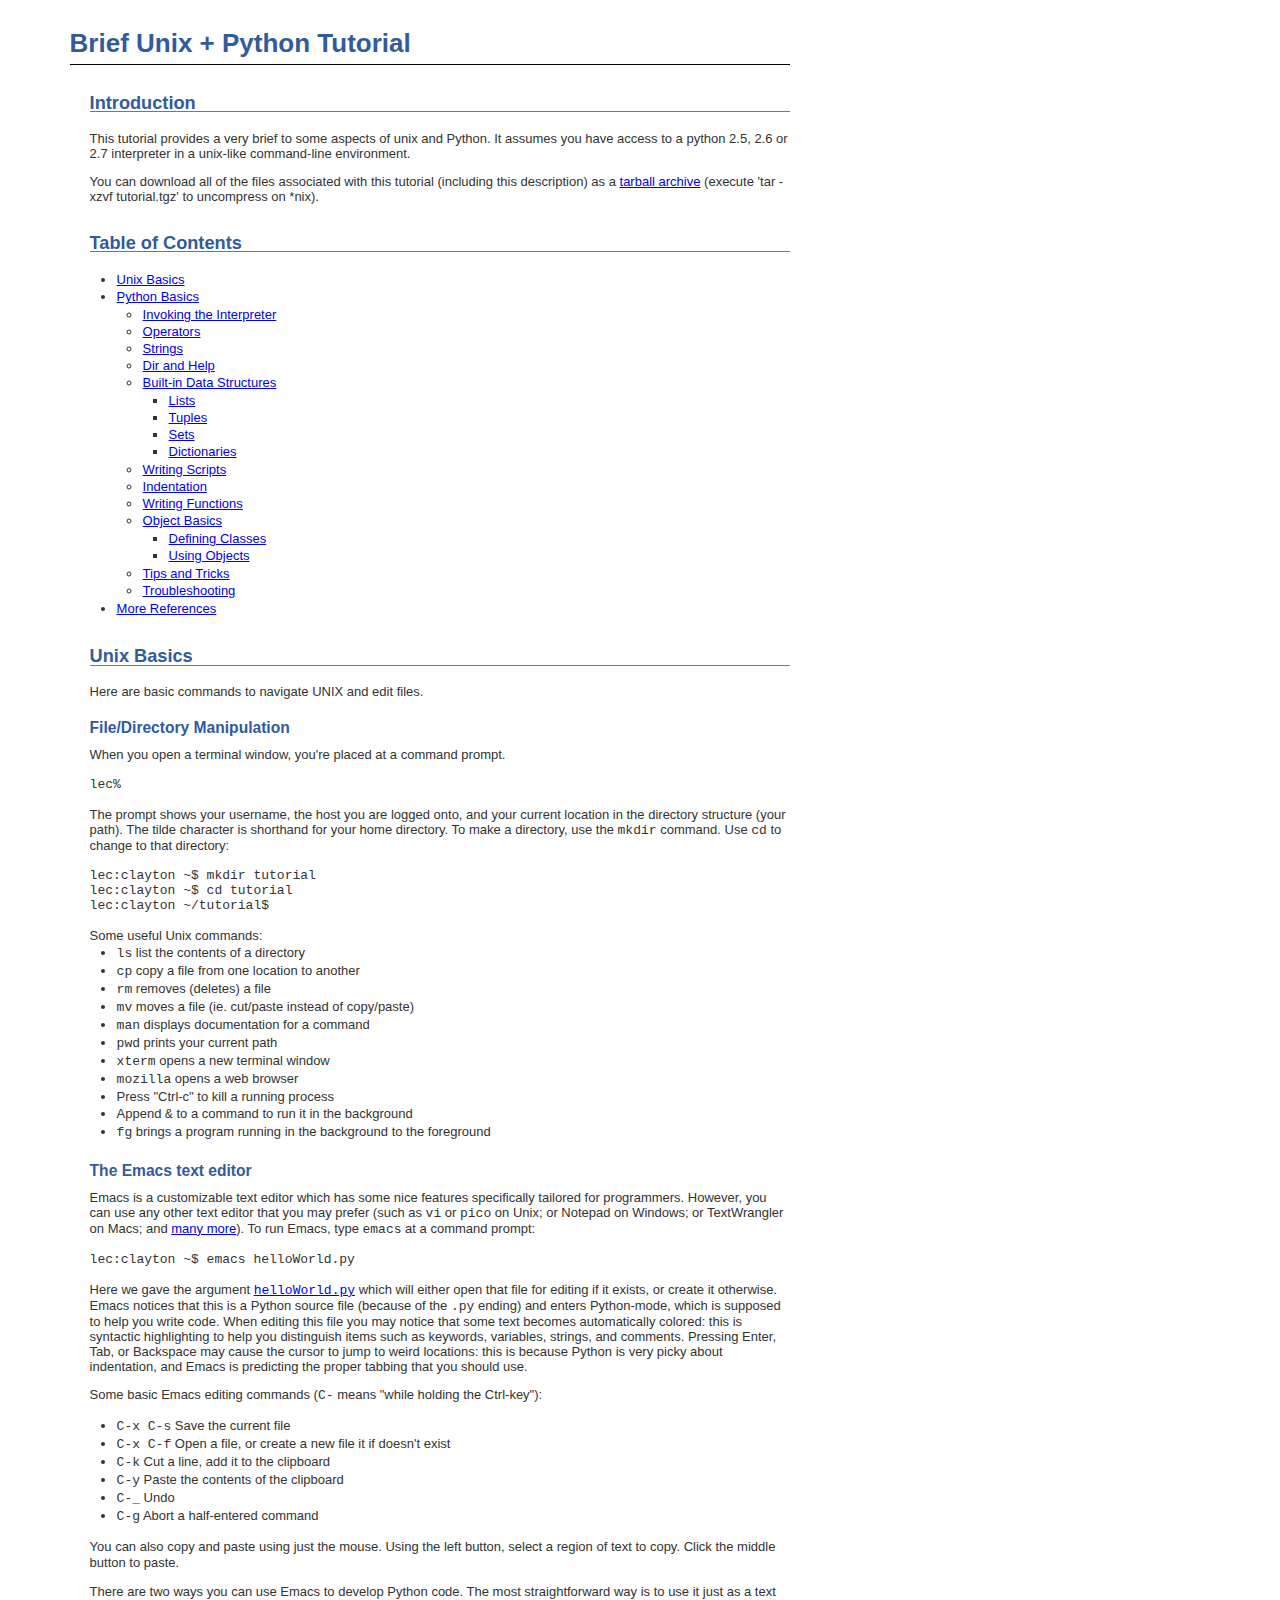
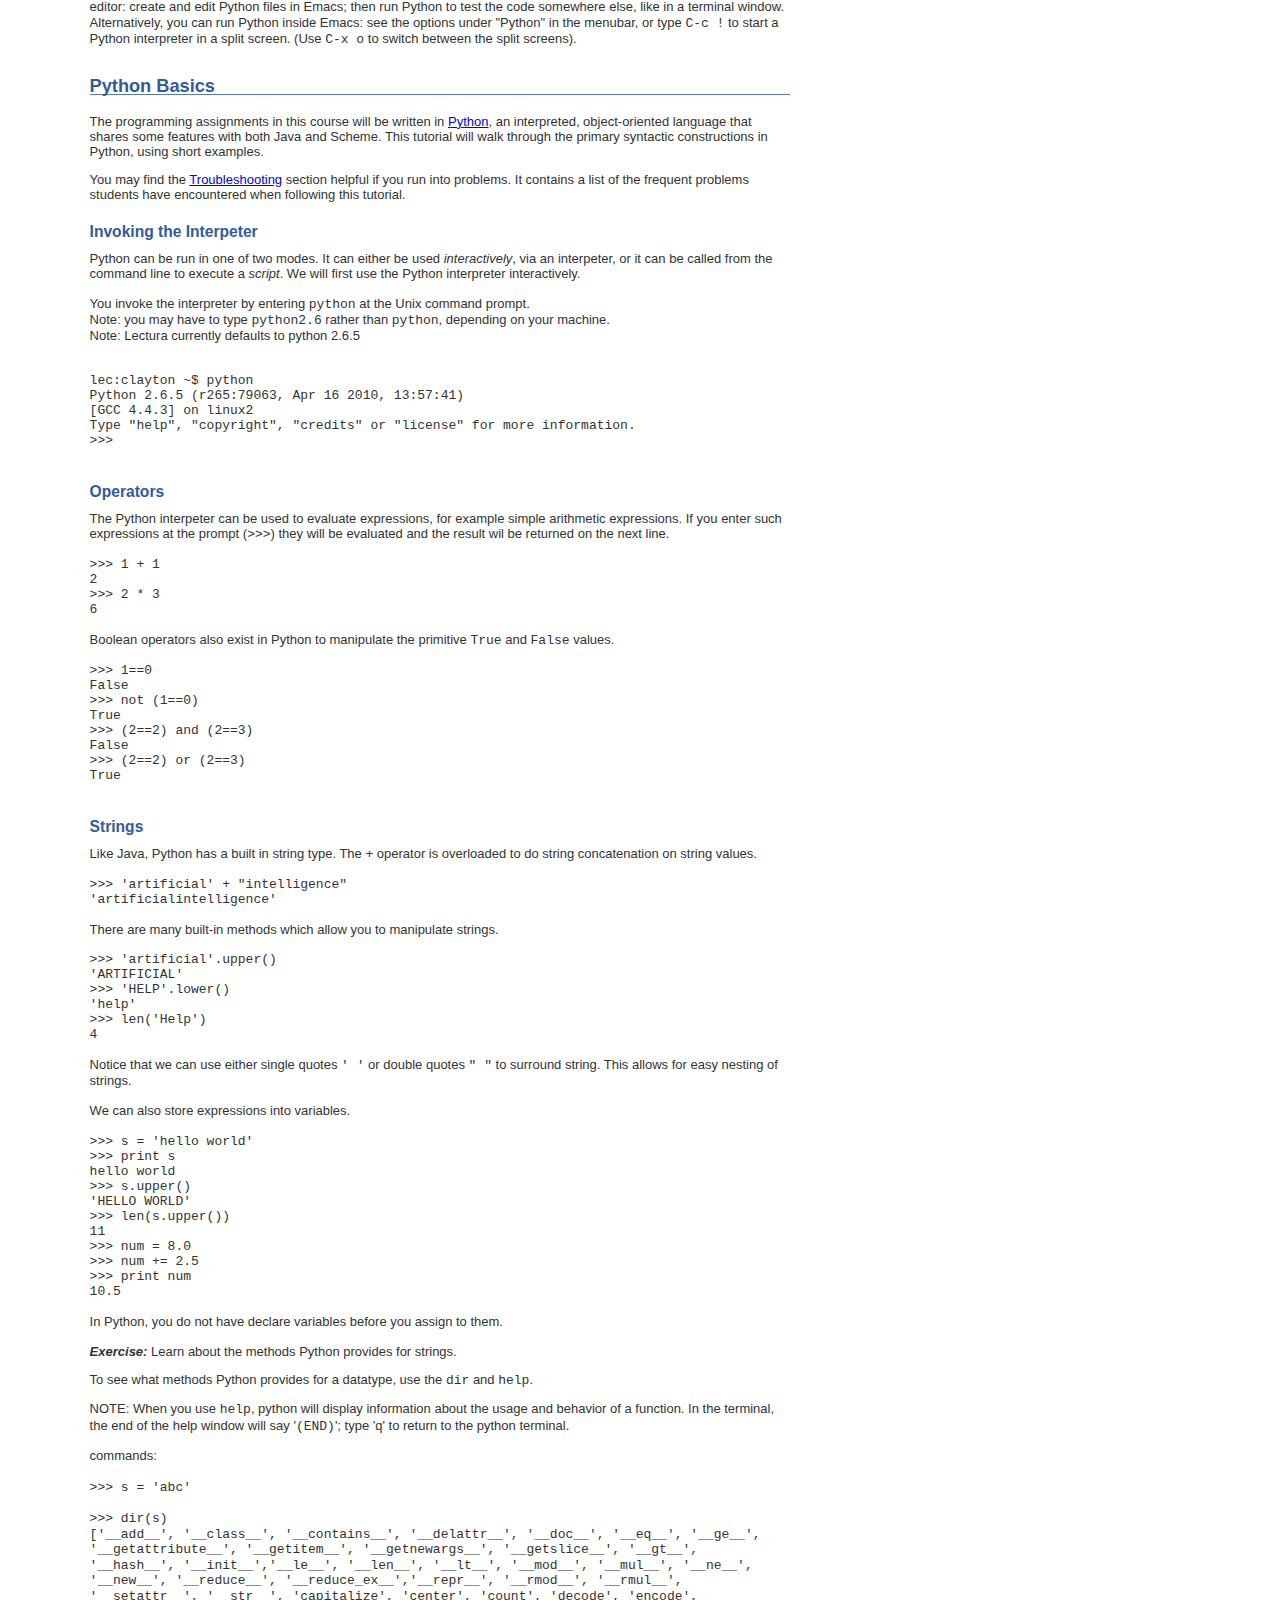
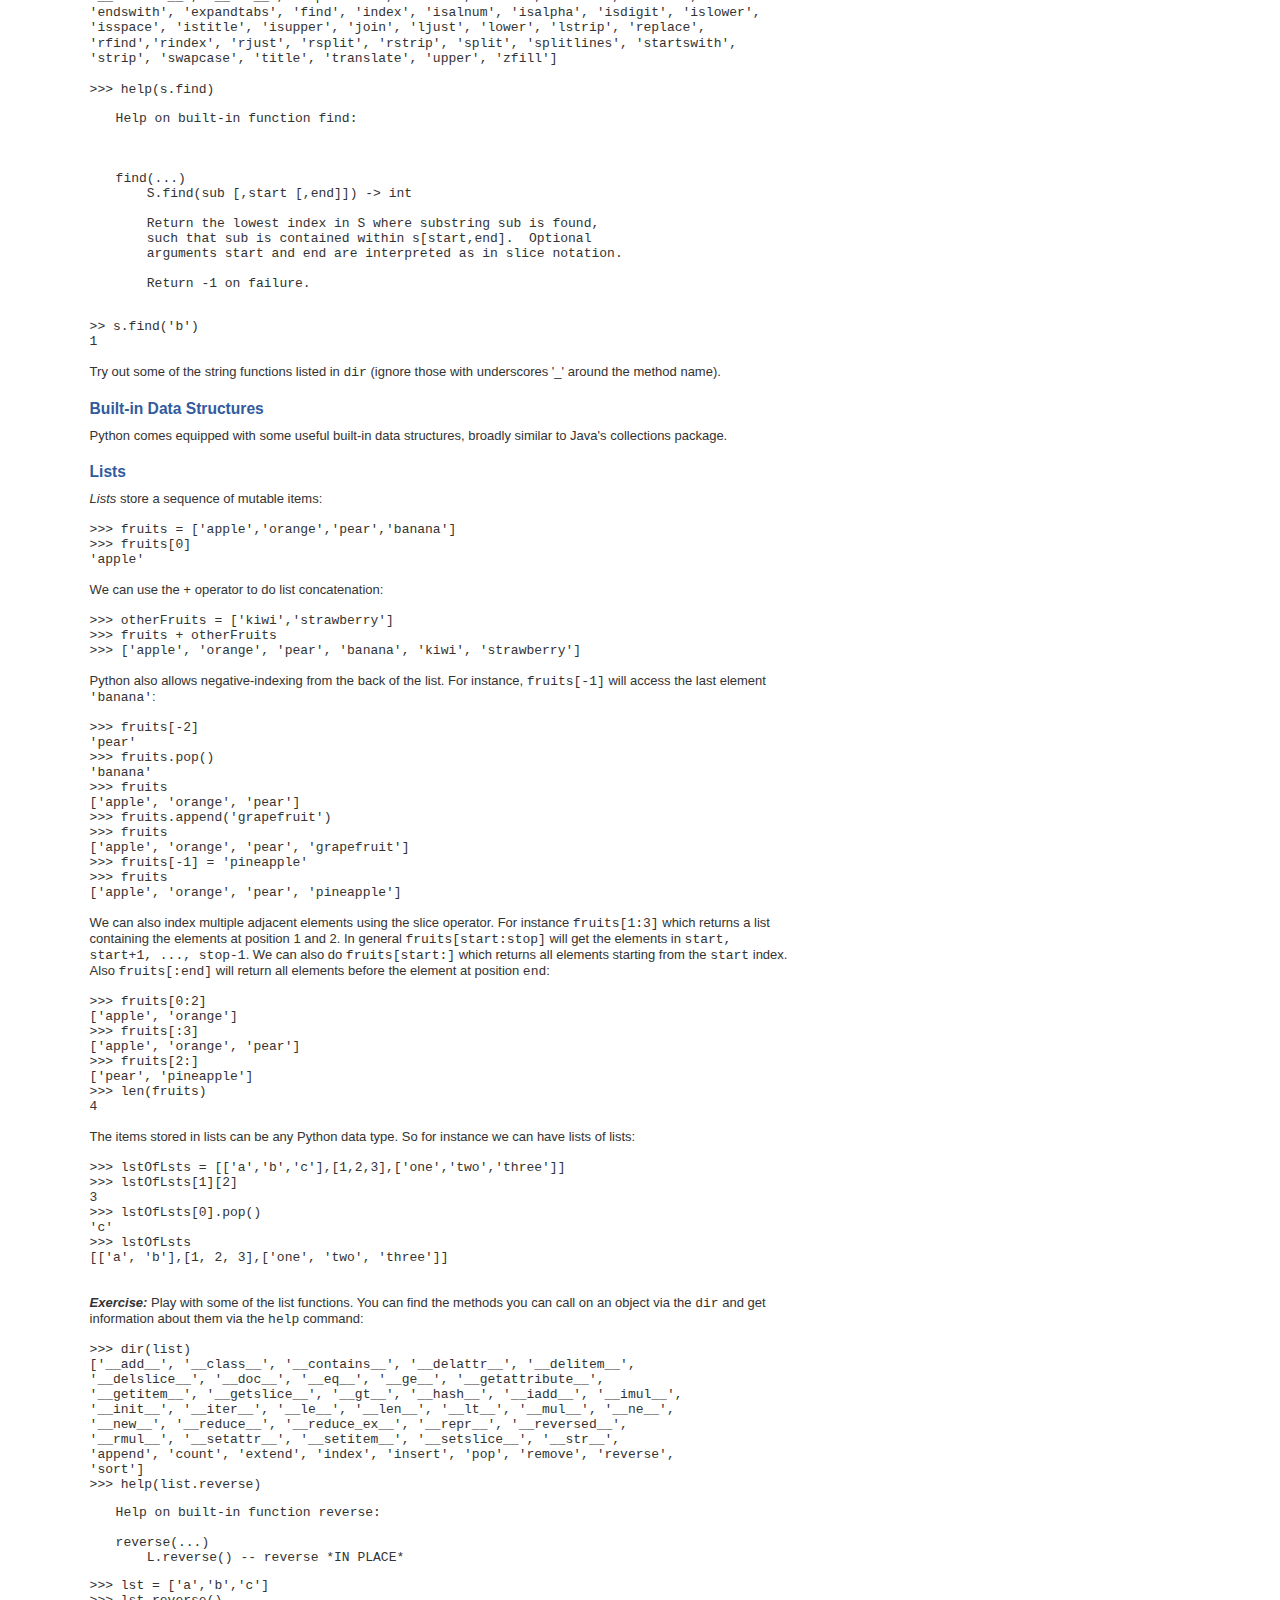
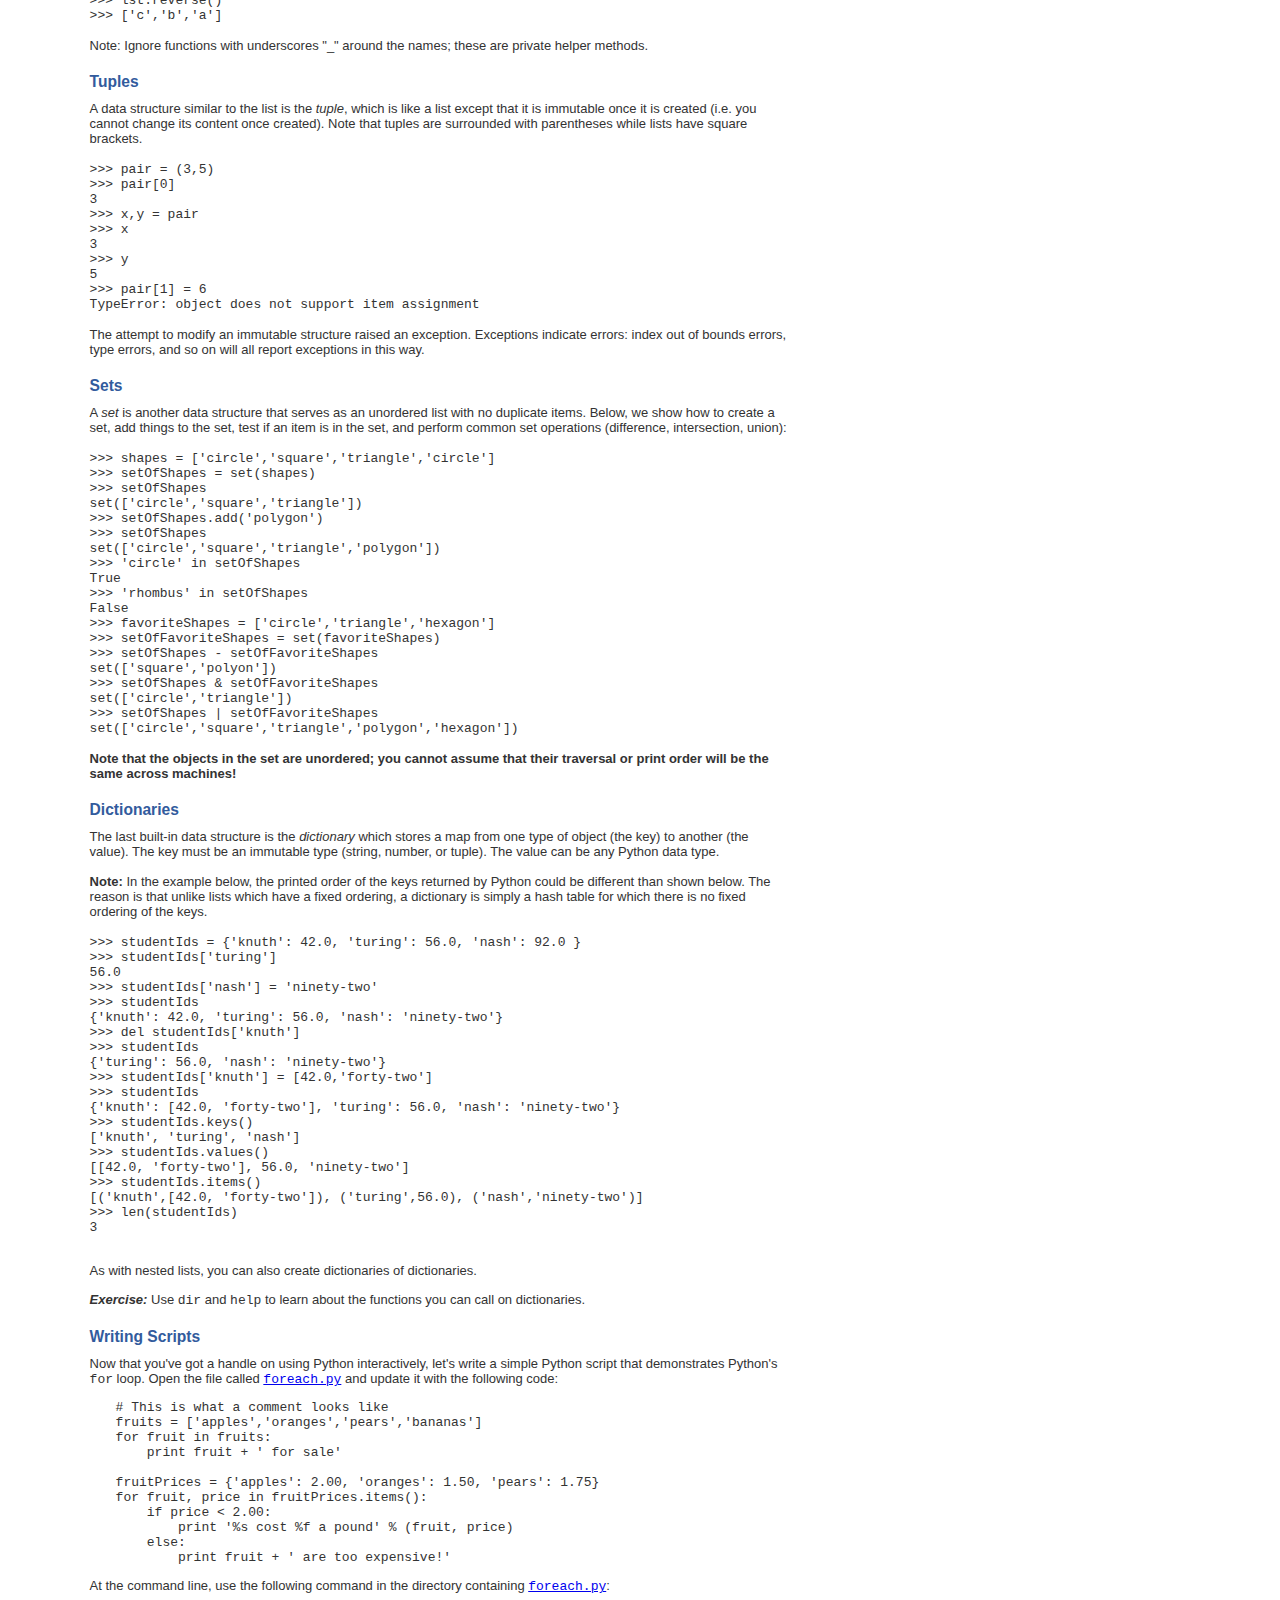
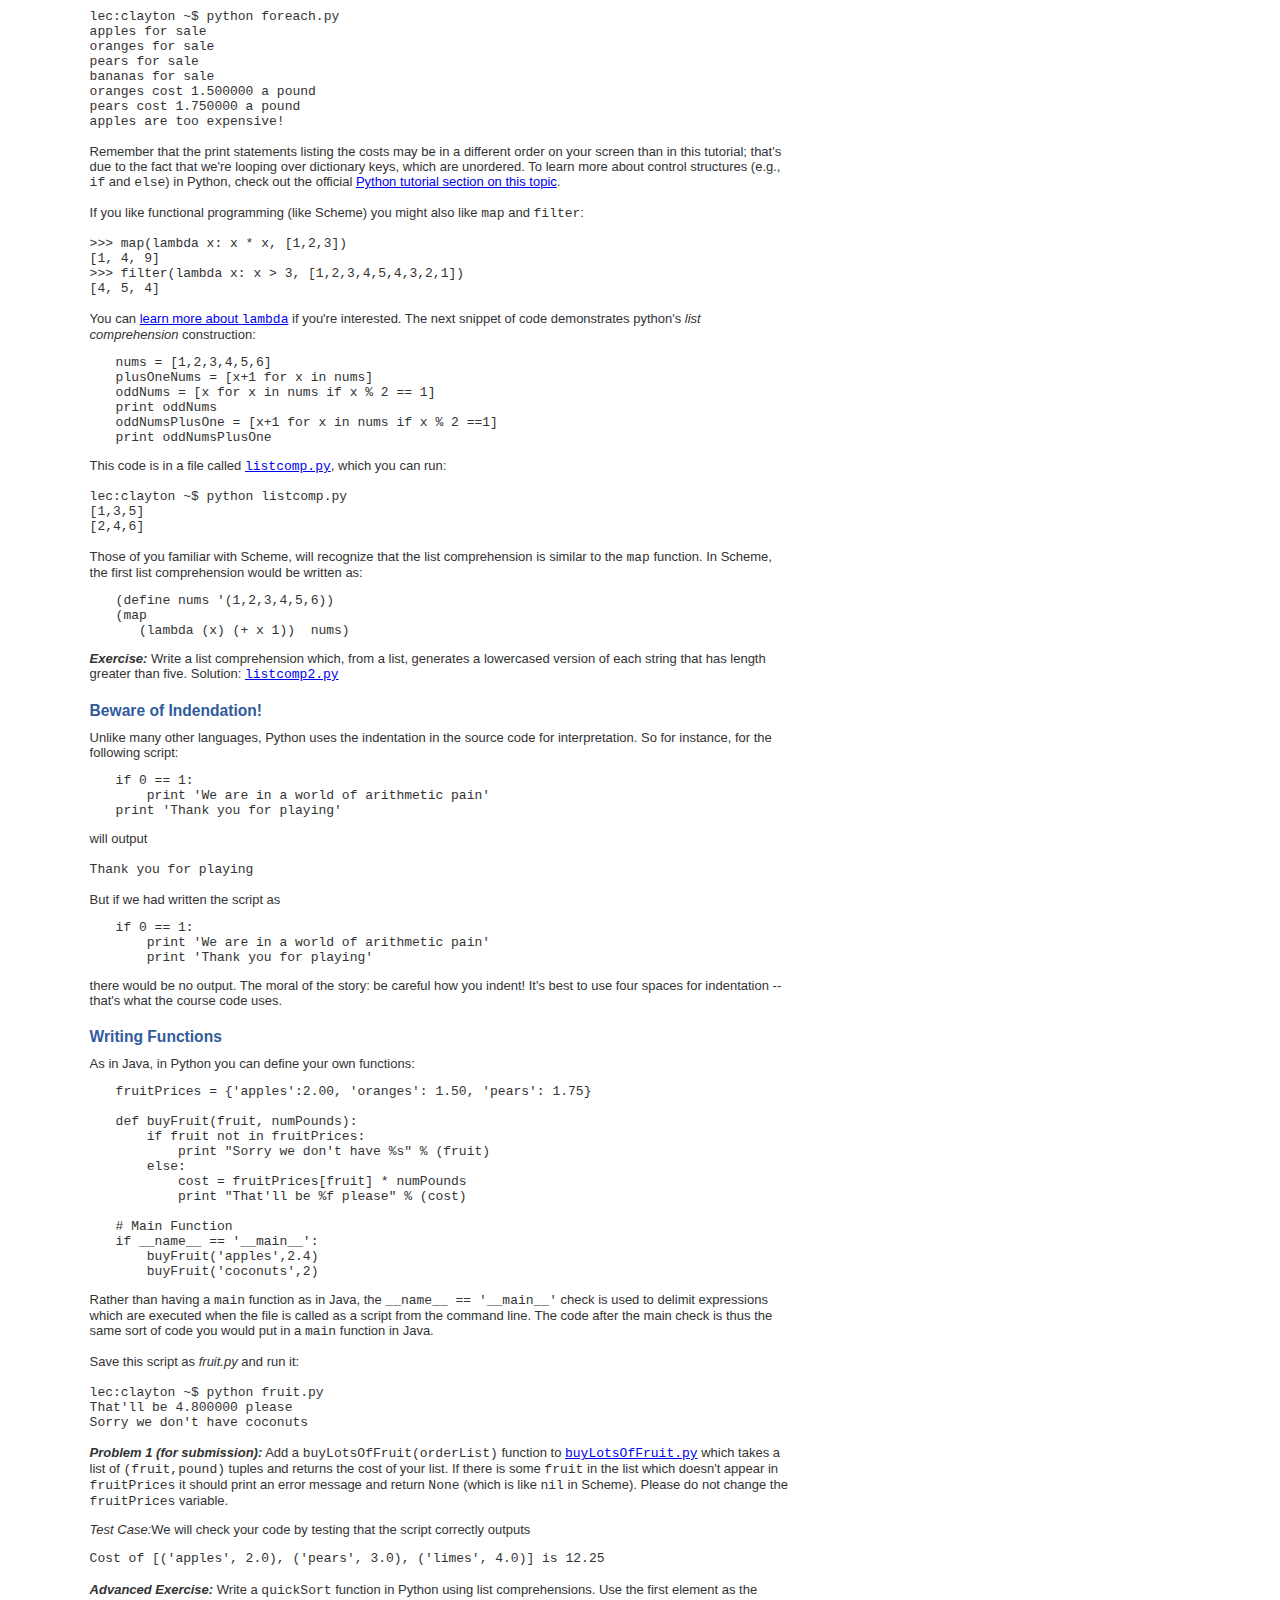
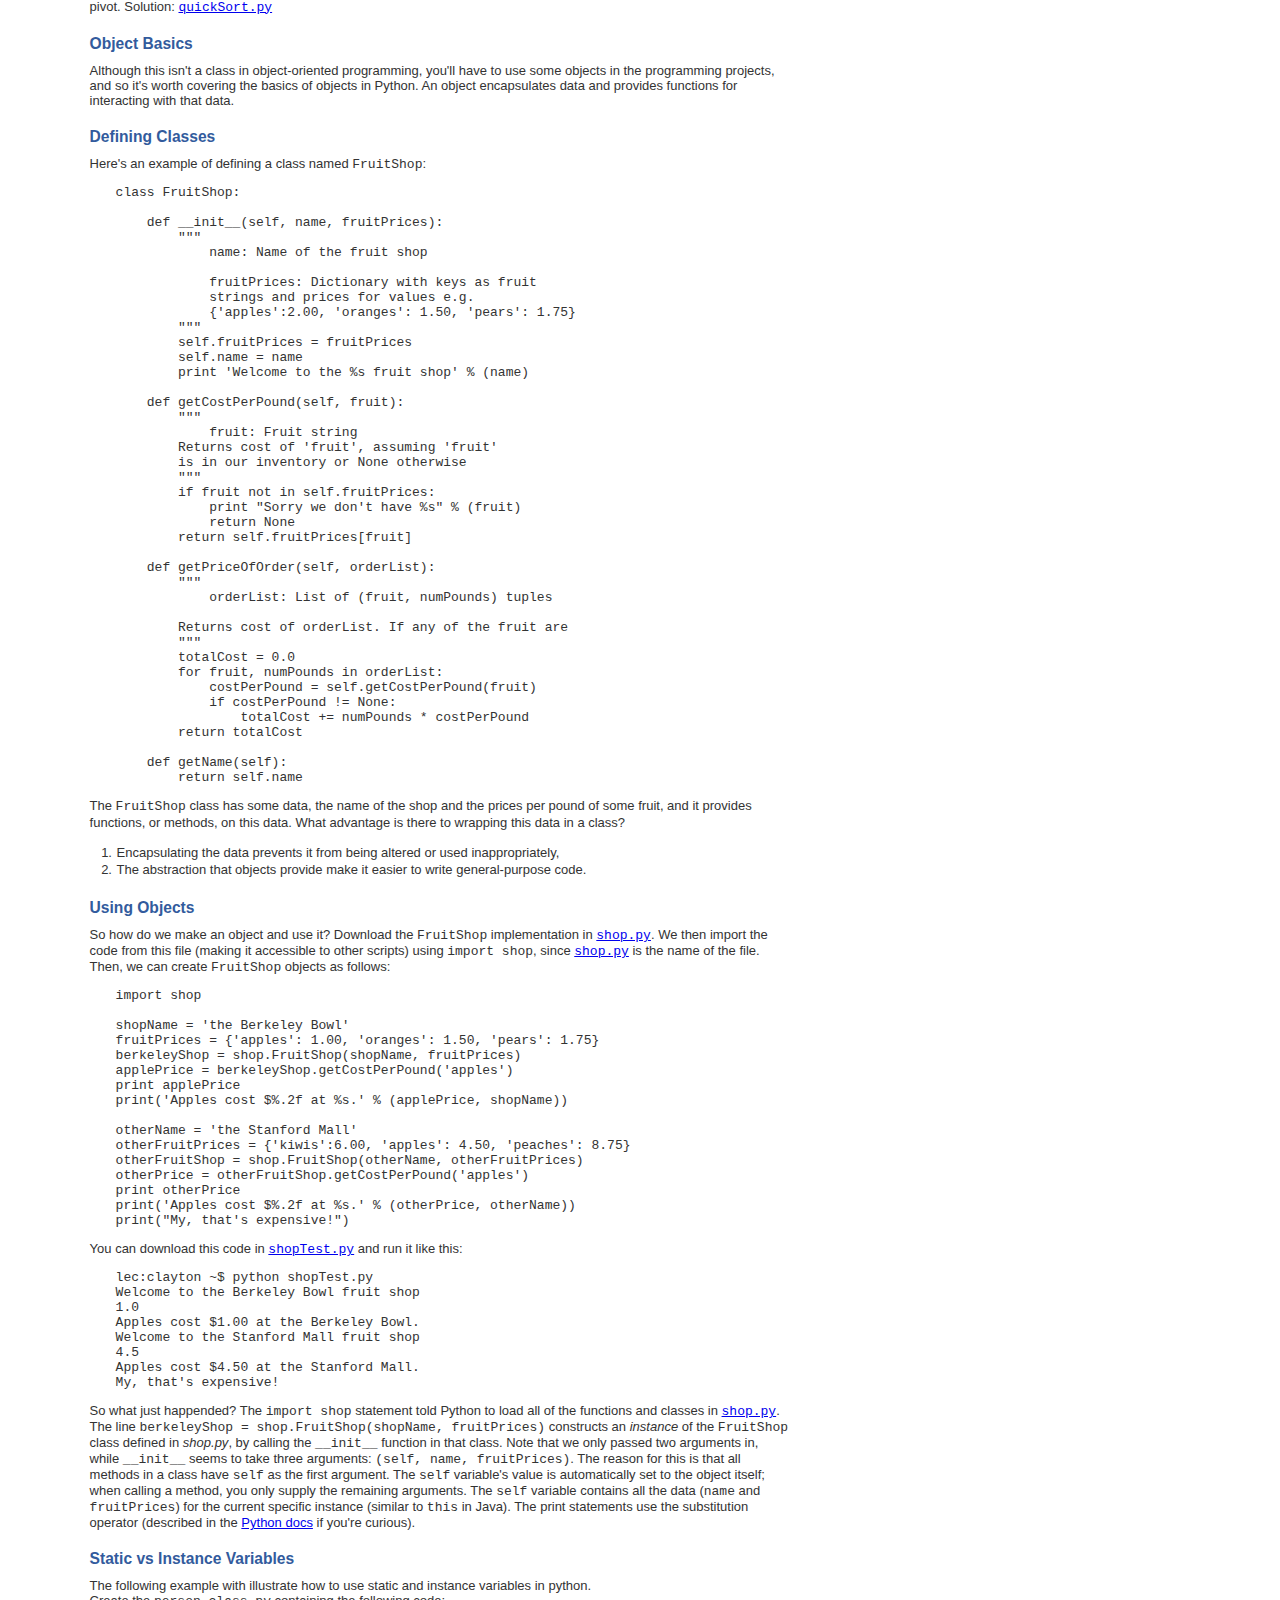
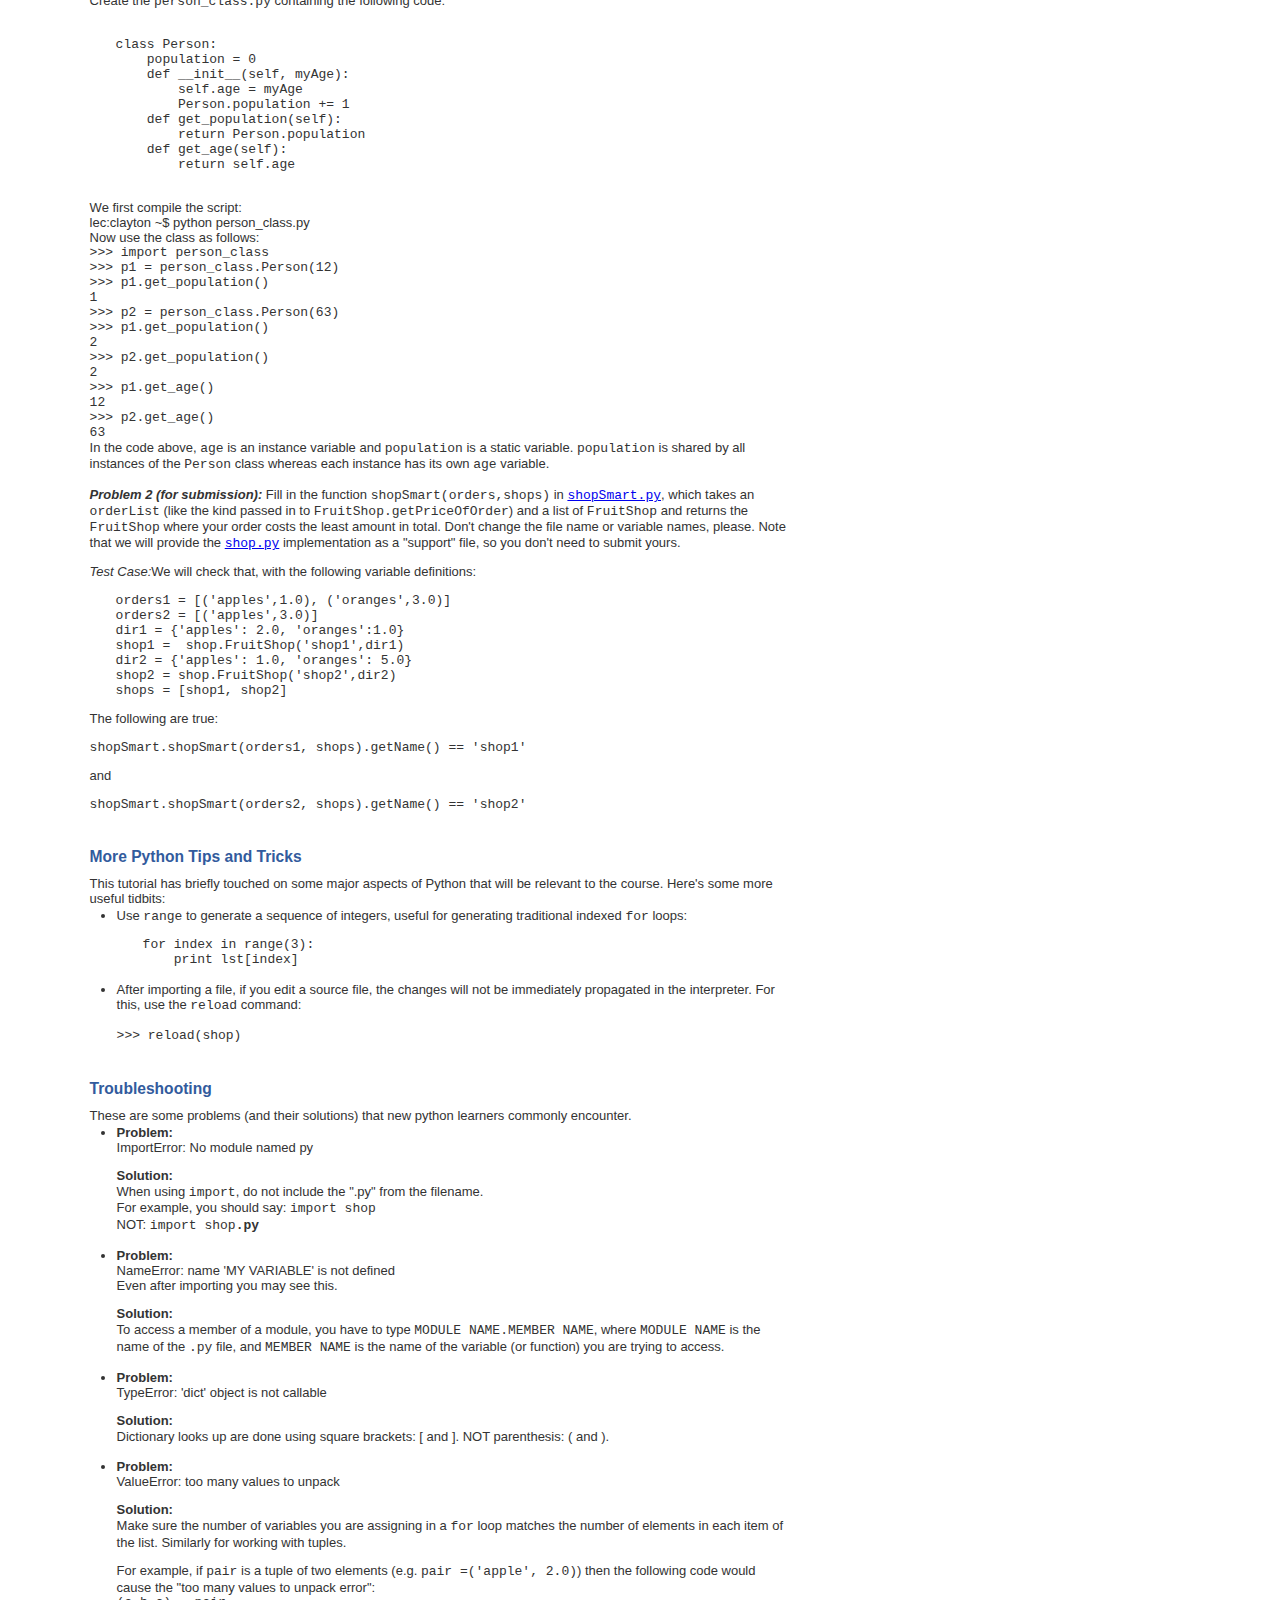
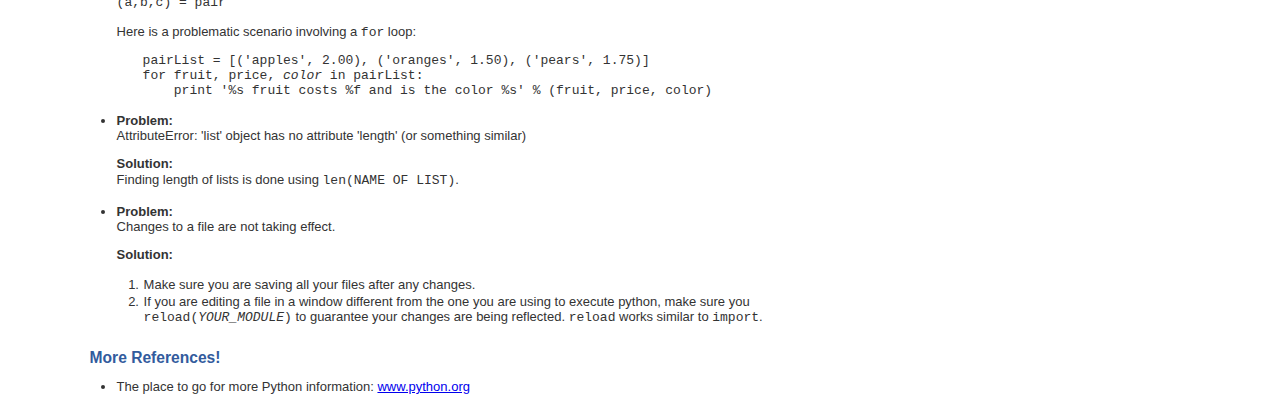
<file: tutorial/index.html>
<!DOCTYPE HTML PUBLIC "-//W3C//DTD HTML 4.01 Transitional//EN"
"http://www.w3.org/TR/html4/loose.dtd">
<html>

<head>
<meta http-equiv="Content-Type" content="text/html; charset=iso-8859-1">
<title>Unix/Python Tutorial</title>
<link href="project.css" rel="stylesheet" type="text/css">
</head>

<body>
<h2>Brief Unix + Python Tutorial</h2>

<!--announcements-->

<h3>Introduction</h3>

This tutorial 
<!- will cover the basics of working in the Unix environment for the Berkeley instructional machines and -->
provides a very brief to some aspects of unix and Python. 
It assumes you have access to a python 2.5, 2.6 or 2.7 interpreter in a unix-like command-line environment.
<!-- an EECS Instructional account for CS 188 and that you know how to access it. -->

<p>You can download all of the files associated with this tutorial (including this description) as a <a href="tutorial.tgz">tarball archive</a> (execute 'tar -xzvf tutorial.tgz' to uncompress on *nix).

<h3>Table of Contents</h3>
<ul>
<li><a href="#Unix Basics">Unix Basics</a></li>
<li><a href="#Python Basics">Python Basics</a></li>
<ul>
<li><a href="#Invoking the Interpreter">Invoking the Interpreter</a></li>
<li><a href="#Operators">Operators</a></li>
<li><a href="#Strings">Strings</a></li>
<li><a href="#Dir and Help">Dir and Help</a></li>
<li><a href="#Built-in Data Structures">Built-in Data Structures</a></li>
<ul>
<li><a href="#Lists">Lists</a></li>
<li><a href="#Tuples">Tuples</a></li>
<li><a href="#Sets">Sets</a></li>
<li><a href="#Dictionaries">Dictionaries</a></li>
</ul>
<li><a href="#Writing Scripts">Writing Scripts</a></li>
<li><a href="#Indentation">Indentation</a></li>
<li><a href="#Writing Functions">Writing Functions</a></li>
<li><a href="#Object Basics">Object Basics</a></li>
<ul>
<li><a href="#Defining Classes">Defining Classes</a></li>
<li><a href="#Using Objects">Using Objects</a></li>
</ul>
<li><a href="#Tips and Tricks">Tips and Tricks</a></li>
<li><a href="#Troubleshooting">Troubleshooting</a></li>
</ul>
<li><a href="#More References">More References</a></li>
</ul>

<!--
<h3>Submission</h3>

To get you familiar with the submission procedure for ISTA 450/550, we ask that you submit your answer for problem 1 (<a href="#buyLotsOfFruit"><code>buyLotsOfFruit</code> function</a>) and 2 (<a href="#shopSmart"><code>shopSmart</code> function</a>).

<p><b>This tutorial should be submitted with the name <code>p0</code> using these <a href="../submission-instructions.html">submission instructions</a></b>.

<p>Please read the submission instructions - they contain important information on how to submit this and all further assignments.
-->

<!--
<h3>Submission</h3>

To get you familiarized with the automatic grading system, we will ask you to submit answers for problems 1 (<a href="#buyLotsOfFruit"><code>buyLotsOfFruit</code> function</a>) and 2 (<a href="#shopSmart"><code>shopSmart</code> function</a>). This is a good thing: learning the basics of python now will save you many headaches later in the course. 
<p><b>This tutorial should be submitted with the name <code>p0</code> using these <a href="../../submission_instructions.html">submission instructions</a></b>. 
<p>Please read the submission instructions - they contain important information on how to submit this and all further assignments.
-->

<h3><a name="Unix Basics">Unix Basics</a></h3>
Here are basic commands to navigate UNIX and edit files.

<h4>File/Directory Manipulation</h4>
When you open a terminal window, you're placed at a command prompt.

<br><br>
<code>
lec%
</code> 
<br><br>

The prompt shows your username, the host you are logged onto, and your current location in the directory structure (your path). The tilde character is shorthand for your home directory. To make a directory, use the <code>mkdir</code> command. Use <code>cd</code> to change to that directory:

<br><br>
<code>
lec:clayton ~$ mkdir tutorial<br>
lec:clayton ~$ cd tutorial<br>
lec:clayton ~/tutorial$
</code>
<br><br>

<!--
The Python files used in this tutorial reside in the <code>~cs188/projects/tutorial</code> directory. To copy them to your directory, use the <code>cp</code> command. The <code>*</code> is a useful way to specify multiple files in a given directory; <code>*.py</code> refers to all filenames that end have the <code>.py</code> ending. Note that <code>.</code> is shorthand for the current directory. Use <code>ls</code> to see a listing of the contents of a directory.

<br><br>
<code>
[cs188-ta@midway ~]$ cp ~cs188/projects/tutorial/*.py .<br>
[cs188-ta@midway ~]$ ls<br>
buyLotsOfFruit.py<br>
foreach.py<br>
listcomp.py<br>
listcomp2.py<br>
quickSort.py<br>
shop.py<br>
shopSmart.py<br>
shopTest.py
</code>
<br><br>
-->

Some useful Unix commands:
<ul>
<li><code>ls</code> list the contents of a directory</li>
<li><code>cp</code> copy a file from one location to another</li>
<li><code>rm</code> removes (deletes) a file</li>
<li><code>mv</code> moves a file (ie. cut/paste instead of copy/paste)</li>
<li><code>man</code> displays documentation for a command</li>
<li><code>pwd</code> prints your current path </li>
<li><code>xterm</code> opens a new terminal window</li>
<li><code>mozilla</code> opens a web browser</li>
<li>Press "Ctrl-c" to kill a running process</li>
<li>Append <code>&</code> to a command to run it in the background</li>
<li><code>fg</code> brings a program running in the background to the foreground</li>
</ul>

<h4>The Emacs text editor</h4>
Emacs is a customizable text editor which has some nice features specifically tailored for programmers. However, you can use any other text editor that you may prefer (such as <code>vi</code> or <code>pico</code> on Unix; or Notepad on Windows; or TextWrangler on Macs; and <a href="http://wiki.python.org/moin/PythonEditors">many more</a>).

To run Emacs, type <code>emacs</code> at a command prompt:

<br><br>
<code>
lec:clayton ~$ emacs helloWorld.py
</code>
<br><br>

<!--
<br><br>
<code>
[cs188-ta@midway ~]$ emacs helloWorld.py &<br>
[1] 3262
</code>
<br><br>
-->

Here we gave the argument <code><a href="docs/helloWorld.html">helloWorld.py</a></code> which will either open
that file for editing if it exists, or create it otherwise.  Emacs
notices that this is a Python source file (because of the <code>.py</code> ending) and enters
Python-mode, which is supposed to help you write code.  When editing
this file you may notice that some text becomes automatically
colored: this is syntactic highlighting to help you
distinguish items such as keywords, variables, strings, and comments.
Pressing Enter, Tab, or Backspace may cause
the cursor to jump to weird locations: this is because Python is
very picky about indentation, and Emacs is predicting the proper
tabbing that you should use.

<p>Some basic Emacs editing commands (<code>C-</code> means "while
holding the Ctrl-key"):

<ul>
<li><code>C-x C-s</code> Save the current file</li>
<li><code>C-x C-f</code> Open a file, or create a new file it if
doesn't exist</li>
<li><code>C-k</code> Cut a line, add it to the clipboard</li>
<li><code>C-y</code> Paste the contents of the clipboard</li>
<li><code>C-_</code> Undo</li>
<li><code>C-g</code> Abort a half-entered command</li>
</ul>

<p>You can also copy and paste using just the mouse.  Using the
left button, select a region of text to copy.  Click the middle button
to paste.

<p>There are two ways you can use Emacs to develop Python code.  The most
straightforward way is to use it just as a text editor: create and
edit Python files in Emacs; then run Python to test the code somewhere
else, like in a terminal window.  Alternatively, you can run Python
inside Emacs: see the options under "Python" in the menubar, or type
<code>C-c !</code> to start a Python interpreter in a split screen. 
(Use <code>C-x o</code> to switch between the split
screens).

<!--
<p>If you want to spend some extra set-up time becoming a power user, you can try an IDE like <a href="http://www.eclipse.org/downloads/">Eclipse</a> (Download the Eclipse Classic package at the bottom). Check out <a
href="http://www.fabioz.com/pydev/manual_101_root.html">PyDev</a> for Python support in Eclipse.  
-->

<!-- <p>See our <a href="eclipse.html">eclipse setup instructions</a> if you wish to use eclipse with the <a href="http://pydev.org/">pydev</a> plugin as your python IDE. -->

<h3><a name="Python Basics">Python Basics</a></h3>

The programming assignments in this course will be written in <a href="http://www.python.org/about/">Python</a>, an interpreted, object-oriented language that shares some features with both Java and Scheme.  This tutorial will walk through the primary syntactic constructions in Python, using short examples.  

<p>
You may find the <a href="#Troubleshooting">Troubleshooting</a> section helpful if you run into problems.
It contains a list of the frequent problems students have encountered when following this tutorial.

<h4><a name="Invoking the Interpreter">Invoking the Interpeter</a></h4>

Python can be run in one of two modes. It can either be used <i>interactively</i>, via an interpeter, or it can be called from the command line to execute a <i>script</i>.  We will first use the Python interpreter interactively.

<br><br>

You invoke the interpreter by entering <code>python</code> at the Unix command prompt.
<br>
Note: you may have to type <code>python2.6</code> rather than <code>python</code>, depending on your machine.
<br>
Note: Lectura currently defaults to python 2.6.5
<!--
Note: you may have to type <code>python2.4</code> or <code>python2.5</code>, rather than <code>python</code>, depending on your machine.
-->
<br>

<code>
<br><br>
lec:clayton ~$ python <br>
Python 2.6.5 (r265:79063, Apr 16 2010, 13:57:41) <br>
[GCC 4.4.3] on linux2 <br>
Type "help", "copyright", "credits" or "license" for more information. <br>
>>>   <br><br>
</code>

<h4><a name="Operators">Operators</a></h4>
The Python interpeter can be used to evaluate expressions, for example simple arithmetic expressions.
If you enter such expressions at the prompt (<code>>>></code>) they will
be evaluated and the result wil be returned on the next line.

<code>
<br><br>
>>> 1 + 1 <br>
2 <br>
>>> 2 * 3 <br>
6 <br><br>
</code>

Boolean operators also exist in Python to manipulate the primitive <code>True</code> and <code>False</code> values.

<code>
<br><br>
>>> 1==0 <br>
False <br>
>>> not (1==0) <br>
True <br>
>>> (2==2) and (2==3) <br>
False <br>
>>> (2==2) or (2==3) <br>
True <br>
</code>

<br>

<h4><a name="Strings">Strings</a></h4>
Like Java, Python has a built in string type. The <code>+</code> operator is overloaded
to do string concatenation on string values.
<code>
<br><br>
>>> 'artificial' + "intelligence" <br>
'artificialintelligence' <br>
</code>
<br>
There are many built-in methods which allow you to manipulate strings.
<br><br>
<code> 
>>> 'artificial'.upper()<br>
'ARTIFICIAL'<br>
>>> 'HELP'.lower()<br>
'help'<br>
>>> len('Help')<br>
4
</code>
<br><br>
Notice that we can use either single quotes <code>' '</code> or double quotes <code>" "</code>
to surround string. This allows for easy nesting of strings.

<br><br>

We can also store expressions into variables. 

<code>
<br><br>
>>> s = 'hello world' <br>
>>> print s <br>
hello world <br>
>>> s.upper()<br>
'HELLO WORLD'<br>
>>> len(s.upper())<br>
11<br>
>>> num = 8.0 <br>
>>> num += 2.5 <br>
>>> print num <br>
10.5 <br>
</code>

<br>
In Python, you do not have declare variables before you assign to them.

<br><br>
<b><em>Exercise: </b></em> Learn about the methods Python provides for strings. 

<p>
<a name="Dir and Help">To see what methods Python provides for a datatype, use the <code>dir</code> and <code>help</code>.

<p>NOTE: When you use <code>help</code>, python will display information about the usage and behavior of a function.  In the terminal, the end of the help window will say '<code>(END)</code>'; type 'q' to return to the python terminal.

<p>commands:</a>

<code><br><br>
>>> s = 'abc' <br><br>
>>> dir(s)<br>
['__add__', '__class__', '__contains__', '__delattr__', '__doc__', '__eq__', '__ge__',
 '__getattribute__', '__getitem__', '__getnewargs__', '__getslice__', '__gt__', '__hash__', '__init__','__le__', '__len__', '__lt__', '__mod__', '__mul__', '__ne__', '__new__', '__reduce__', '__reduce_ex__','__repr__', '__rmod__', '__rmul__', '__setattr__', '__str__', 'capitalize', 'center', 
'count', 'decode', 'encode', 'endswith', 'expandtabs', 'find', 'index', 'isalnum', 'isalpha', 'isdigit', 'islower', 'isspace', 'istitle', 'isupper', 'join', 'ljust', 'lower', 'lstrip', 'replace', 'rfind','rindex', 'rjust', 'rsplit', 'rstrip', 'split', 'splitlines', 'startswith', 'strip', 'swapcase', 'title', 'translate', 'upper', 'zfill']<br><br>
>>> help(s.find)<br>
<pre>Help on built-in function find:<br>
<br>
find(...)
    S.find(sub [,start [,end]]) -> int
    
    Return the lowest index in S where substring sub is found,
    such that sub is contained within s[start,end].  Optional
    arguments start and end are interpreted as in slice notation.
    
    Return -1 on failure.<br>
</pre>
>> s.find('b')<br>
1<br><br>
</code>
Try out some of the string functions listed in <code>dir</code> (ignore those with underscores '_' around the method name).

<h4><a name="Built-in Data Structures">Built-in Data Structures</a></h4>

Python comes equipped with some useful built-in data structures, broadly similar to Java's collections package. 

<h4><a name="Lists">Lists</a></h4>
<em>Lists</em> store a sequence of mutable items:
<code>
<br><br>
>>> fruits = ['apple','orange','pear','banana']<br>
>>> fruits[0] <br>
'apple'<br><br>
</code>

We can use the <code>+</code> operator to do list concatenation:
<code>
<br><br>
>>> otherFruits = ['kiwi','strawberry']<br>
>>> fruits + otherFruits<br>
>>> ['apple', 'orange', 'pear', 'banana', 'kiwi', 'strawberry']<br><br>
</code>

Python also allows negative-indexing from the back of the list. 
For instance,  <code>fruits[-1]</code> will access the last
element <code>'banana'</code>:

<code><br><br>
>>> fruits[-2]<br>
'pear'<br>
>>> fruits.pop()<br>
'banana'<br>
>>> fruits<br>
['apple', 'orange', 'pear']<br>
>>> fruits.append('grapefruit') <br>
>>> fruits <br>
['apple', 'orange', 'pear', 'grapefruit'] <br>
>>> fruits[-1] = 'pineapple' <br>
>>> fruits <br>
['apple', 'orange', 'pear', 'pineapple'] <br>
</code>

<br>
We can also index multiple adjacent elements using the slice operator.
For instance <code>fruits[1:3]</code> which returns a list containing
the elements at position 1 and 2. In general <code>fruits[start:stop]</code>
will get the elements in <code>start, start+1, ..., stop-1</code>. We can
also do <code>fruits[start:]</code> which returns all elements starting from the <code>start</code> index. Also <code>fruits[:end]</code> will return all elements before the element at position <code>end</code>:

<code><br><br>
>>> fruits[0:2] <br>
['apple', 'orange'] <br>
>>> fruits[:3]<br>
['apple', 'orange', 'pear'] <br>
>>> fruits[2:]<br>
['pear', 'pineapple'] <br>
>>> len(fruits) <br>
4 <br><br>
</code>

The items stored in lists can be any Python data type. So for instance
we can have lists of lists:

<code><br><br>
>>> lstOfLsts = [['a','b','c'],[1,2,3],['one','two','three']] <br>
>>> lstOfLsts[1][2]  <br>
3<br>
>>> lstOfLsts[0].pop()<br>
'c'<br>
>>> lstOfLsts<br>
[['a', 'b'],[1, 2, 3],['one', 'two', 'three']]<br><br>
</code>

<br>
<b><em>Exercise:</b></em> Play with some of the list functions. You can
find the methods you can call on an object via the <code>dir</code> and
get information about them via the <code>help</code> command:
<code>
<br><br>
>>> dir(list)<br>
['__add__', '__class__', '__contains__', '__delattr__', '__delitem__', <br>'__delslice__', '__doc__', '__eq__', '__ge__', '__getattribute__', <br>'__getitem__', '__getslice__', '__gt__', '__hash__', '__iadd__', '__imul__', <br>'__init__', '__iter__', '__le__', '__len__', '__lt__', '__mul__', '__ne__', <br>'__new__', '__reduce__', '__reduce_ex__', '__repr__', '__reversed__', <br>'__rmul__', '__setattr__', '__setitem__', '__setslice__', '__str__', <br>'append', 'count', 'extend', 'index', 'insert', 'pop', 'remove', 'reverse', <br>'sort']<br>
>>> help(list.reverse)
</code>
<pre>Help on built-in function reverse:

reverse(...)
    L.reverse() -- reverse *IN PLACE*
</pre>
<code>
>>> lst = ['a','b','c']<br>
>>> lst.reverse()<br>
>>> ['c','b','a']<br><br>    
</code>
Note: Ignore functions with underscores "_" around the names; these are private helper methods.


<br>
<h4><a name="Tuples">Tuples</a></h4>
A data structure similar to the list is the <em>tuple</em>, which is like a list
except that it is immutable once it is created (i.e. you cannot change its content once created).  Note that tuples are surrounded with parentheses while lists have square brackets.

<code>
<br><br>
>>> pair = (3,5)<br>
>>> pair[0]<br>
3<br>
>>> x,y = pair<br>
>>> x<br>
3<br>
>>> y<br>
5 <br>
>>> pair[1] = 6<br>
TypeError: object does not support item assignment<br><br>
</code>

The attempt to modify an immutable structure raised an exception.  Exceptions indicate errors: index out of bounds errors, type errors, and so on will all report exceptions in this way.

<br>
<h4><a name="Sets">Sets</a></h4>
A <em>set</em> is another data structure that serves as an unordered list with no duplicate items. Below, we show how to create a set, add things to the set, test if an item is in the set, and perform common set operations (difference, intersection, union):

<code>
<br><br>
>>> shapes = ['circle','square','triangle','circle']<br>
>>> setOfShapes = set(shapes)<br>
>>> setOfShapes <br>
set(['circle','square','triangle']) <br>
>>> setOfShapes.add('polygon') <br>
>>> setOfShapes <br>
set(['circle','square','triangle','polygon']) <br>
>>> 'circle' in setOfShapes <br>
True <br>
>>> 'rhombus' in setOfShapes <br>
False <br>
>>> favoriteShapes = ['circle','triangle','hexagon']<br>
>>> setOfFavoriteShapes = set(favoriteShapes)<br>
>>> setOfShapes - setOfFavoriteShapes <br>
set(['square','polyon']) <br>
>>> setOfShapes & setOfFavoriteShapes <br>
set(['circle','triangle'])<br>
>>> setOfShapes | setOfFavoriteShapes <br>
set(['circle','square','triangle','polygon','hexagon']) <br>
<br>
</code>
<b>Note that the objects in the set are unordered; you cannot assume that their traversal or print order will be the same across machines!</b>

<br>
<h4><a name="Dictionaries">Dictionaries</a></h4>
The last built-in data structure is the <em>dictionary</em> 
which stores a map from one type of object (the key) to another (the value). The key must
be an immutable type (string, number, or tuple). The value can be any Python data type.

<br><br>
<b>Note:</b> In the example below, the printed order of the keys returned by Python could be different than shown below. The reason is that unlike lists which have a fixed ordering, a dictionary is simply a hash table for which there is no fixed ordering of the keys. 

<!--(see the <a href="http://inst.eecs.berkeley.edu/~cs188/sp09/faq.html">FAQ about dictionary key ordering</a>).-->

<code>
<br><br>
>>> studentIds = {'knuth': 42.0, 'turing': 56.0, 'nash': 92.0 }<br>
>>> studentIds['turing']<br>
56.0<br>
>>> studentIds['nash'] = 'ninety-two'<br>
>>> studentIds<br>
{'knuth': 42.0, 'turing': 56.0, 'nash': 'ninety-two'}<br>
>>> del studentIds['knuth']<br>
>>> studentIds<br>
{'turing': 56.0, 'nash': 'ninety-two'}<br>
>>> studentIds['knuth'] = [42.0,'forty-two']<br>
>>> studentIds<br>
{'knuth': [42.0, 'forty-two'], 'turing': 56.0, 'nash': 'ninety-two'}<br>
>>> studentIds.keys()<br>
['knuth', 'turing', 'nash']<br>
>>> studentIds.values()<br>
[[42.0, 'forty-two'], 56.0, 'ninety-two']<br>
>>> studentIds.items()<br>
[('knuth',[42.0, 'forty-two']), ('turing',56.0), ('nash','ninety-two')]<br>
>>> len(studentIds) <br>
3 <br><br>
</code> 

<p> As with nested lists, you can also create dictionaries of dictionaries.

<p><b><em>Exercise:</b></em> Use <code>dir</code> and <code>help</code>
to learn about the functions you can call on dictionaries.

<h4><a name="Writing Scripts">Writing Scripts</a></h4>
 
Now that you've got a handle on using Python interactively, let's write
a simple Python script that demonstrates Python's <code>for</code> loop. Open the file called <code><a href="docs/foreach.html">foreach.py</a></code> and update it with the following code:

<code>
<pre># This is what a comment looks like 
fruits = ['apples','oranges','pears','bananas']
for fruit in fruits:
    print fruit + ' for sale'

fruitPrices = {'apples': 2.00, 'oranges': 1.50, 'pears': 1.75}
for fruit, price in fruitPrices.items():
    if price < 2.00:
        print '%s cost %f a pound' % (fruit, price)
    else:
        print fruit + ' are too expensive!'
</pre>        
</code>

At the command line, use the following command in the directory
containing <code><a href="docs/foreach.html">foreach.py</a></code>:

<code>
<br><br>
lec:clayton ~$ python foreach.py<br>
apples for sale<br>
oranges for sale<br>
pears for sale<br>
bananas for sale<br>
oranges cost 1.500000 a pound<br>
pears cost 1.750000 a pound<br>
apples are too expensive!<br>
</code>
<br>

Remember that the print statements listing the costs may be in a different order on your screen than in this tutorial; that's due to the fact that we're looping over dictionary keys, which are unordered. To learn more about control structures (e.g., <code>if</code> and <code>else</code>) in Python, check out the official <a href="http://docs.python.org/tut/">Python tutorial section on this topic</a>.<br><br>

If you like functional programming (like Scheme) you might also like <code>map</code> and <code>filter</code>:
<code>
<br><br>
>>> map(lambda x: x * x, [1,2,3])<br>
[1, 4, 9]<br>
>>> filter(lambda x: x > 3, [1,2,3,4,5,4,3,2,1])<br>
[4, 5, 4]<br>
</code>
<br>
You can <a href="http://www.secnetix.de/olli/Python/lambda_functions.hawk">learn more about <code>lambda</code></a> if you're interested.

The next snippet of code demonstrates python's <em>list comprehension</em> construction:
<code>
<pre>nums = [1,2,3,4,5,6]
plusOneNums = [x+1 for x in nums]
oddNums = [x for x in nums if x % 2 == 1]
print oddNums
oddNumsPlusOne = [x+1 for x in nums if x % 2 ==1]
print oddNumsPlusOne
</pre> 
</code>

This code is in a file called <code><a href="docs/listcomp.html">listcomp.py</a></code>, which you can run:
<code>
<br><br>
lec:clayton ~$ python listcomp.py<br>
[1,3,5]<br>
[2,4,6]<br><br>
</code>

Those of you familiar with Scheme, will recognize that the list comprehension is similar to the 
<code>map</code> function. In Scheme, the first list comprehension would be
written as:

<pre>(define nums '(1,2,3,4,5,6))
(map 
   (lambda (x) (+ x 1))  nums)
</pre>

<b><em>Exercise:</em></b> Write a list comprehension which, from a list, generates a lowercased version of each
string that has length greater than five.  Solution: <code><a href="docs/listcomp2.html">listcomp2.py</a></code>

<h4><a name="Indentation">Beware of Indendation!</a></h4>

Unlike many other languages, Python uses the indentation in the source code for interpretation. So for instance, for the following script:

<pre>if 0 == 1: 
    print 'We are in a world of arithmetic pain' 
print 'Thank you for playing' 
</pre>         

will output

<code><br><br>
Thank you for playing<br><br>         
</code>

But if we had written the script as

<code>
<pre>if 0 == 1: 
    print 'We are in a world of arithmetic pain'
    print 'Thank you for playing'
</pre>       
</code>

there would be no output. The moral of the story: be careful how you indent! It's best to use four spaces for indentation -- that's what the course code uses.

<h4><a name="Writing Functions">Writing Functions</a></h4>

As in Java, in Python you can define your own functions:

<code>
<pre>fruitPrices = {'apples':2.00, 'oranges': 1.50, 'pears': 1.75}

def buyFruit(fruit, numPounds):
    if fruit not in fruitPrices:
        print "Sorry we don't have %s" % (fruit)
    else:
        cost = fruitPrices[fruit] * numPounds
        print "That'll be %f please" % (cost)

# Main Function
if __name__ == '__main__':        
    buyFruit('apples',2.4)
    buyFruit('coconuts',2)        
</pre>
</code>

Rather than having a <code>main</code> function as in Java, the <code>__name__ == '__main__'</code> check is
used to delimit expressions which are executed when the file is called as a
script from the command line. The code after the main check is thus the same sort of code you would put in a <code>main</code> function in Java.<br><br>

Save this script as <em>fruit.py</em> and run it:

<code><br><br>
lec:clayton ~$ python fruit.py<br>
That'll be 4.800000 please<br>
Sorry we don't have coconuts<br><br>
</code>
<a name="buyLotsOfFruit"></a>
<b><em>Problem 1 (for submission):</b></em> Add a <code>buyLotsOfFruit(orderList)</code> function to <code><a href="docs/buyLotsOfFruit.html">buyLotsOfFruit.py</a></code> which takes a list of <code>(fruit,pound)</code> tuples and returns
the cost of your list. If there is some <code>fruit</code> in the list which
doesn't appear in <code>fruitPrices</code> it should print an error message and
return <code>None</code> (which is like <code>nil</code> in Scheme). 
Please do not change the <code>fruitPrices</code> variable.
<p>
<em>Test Case:</em>We will check your code by testing that the script correctly outputs
<p>
<code>Cost of [('apples', 2.0), ('pears', 3.0), ('limes', 4.0)] is 12.25</code>
<br><br>
<b><em>Advanced Exercise:</b></em> Write a <code>quickSort</code> function in
Python using list comprehensions. Use the first element as the 
pivot. Solution: <code><a href="docs/quickSort.html">quickSort.py</a></code>

<h4><a name="Object Basics">Object Basics</a></h4>

Although this isn't a class in object-oriented programming, you'll have to use some objects in the programming projects, and so
it's worth covering the basics of objects in Python.  An object encapsulates data and provides functions for interacting with that data. 

<h4><a name="Defining Classes">Defining Classes</a></h4>
Here's an example of defining a class named <code>FruitShop</code>:

<code>
<pre>class FruitShop:

    def __init__(self, name, fruitPrices):
        """
            name: Name of the fruit shop
            
            fruitPrices: Dictionary with keys as fruit 
            strings and prices for values e.g. 
            {'apples':2.00, 'oranges': 1.50, 'pears': 1.75} 
        """
        self.fruitPrices = fruitPrices
        self.name = name
        print 'Welcome to the %s fruit shop' % (name)
        
    def getCostPerPound(self, fruit):
        """
            fruit: Fruit string
        Returns cost of 'fruit', assuming 'fruit'
        is in our inventory or None otherwise
        """
        if fruit not in self.fruitPrices:
            print "Sorry we don't have %s" % (fruit)
            return None
        return self.fruitPrices[fruit]
        
    def getPriceOfOrder(self, orderList):
        """
            orderList: List of (fruit, numPounds) tuples
            
        Returns cost of orderList. If any of the fruit are  
        """ 
        totalCost = 0.0             
        for fruit, numPounds in orderList:
            costPerPound = self.getCostPerPound(fruit)
            if costPerPound != None:
                totalCost += numPounds * costPerPound
        return totalCost
    
    def getName(self):
        return self.name
</pre>
</code>

<p>
The <code>FruitShop</code> class has some data, the name of the shop and the prices per pound
of some fruit, and it provides functions, or methods, on this data. What advantage is there to wrapping this data in a class? 
<ol>
  <li> Encapsulating the data prevents it from being altered or used inappropriately, </li>
  <li> The abstraction that objects provide make it easier to write general-purpose code. </li>
</ol>

<p>
<h4><a name="Using Objects">Using Objects</a></h4>
So how do we make an object and use it? Download the <code>FruitShop</code> implementation in <code><a href="docs/shop.html">shop.py</a></code>.  
We then import the code from this file (making it accessible to other scripts) using <code>import shop</code>, since <code><a href="docs/shop.html">shop.py</a></code> is the name of the file.  Then, we can create <code>FruitShop</code> objects as follows:

<code>
<pre>
import shop

shopName = 'the Berkeley Bowl'
fruitPrices = {'apples': 1.00, 'oranges': 1.50, 'pears': 1.75}
berkeleyShop = shop.FruitShop(shopName, fruitPrices)
applePrice = berkeleyShop.getCostPerPound('apples')
print applePrice
print('Apples cost $%.2f at %s.' % (applePrice, shopName))

otherName = 'the Stanford Mall'
otherFruitPrices = {'kiwis':6.00, 'apples': 4.50, 'peaches': 8.75}
otherFruitShop = shop.FruitShop(otherName, otherFruitPrices)
otherPrice = otherFruitShop.getCostPerPound('apples')
print otherPrice
print('Apples cost $%.2f at %s.' % (otherPrice, otherName))
print("My, that's expensive!")
</pre>
</code>

You can download this code in <code><a href="docs/shopTest.html">shopTest.py</a></code> and run it like this:

<code> <pre>
lec:clayton ~$ python shopTest.py
Welcome to the Berkeley Bowl fruit shop
1.0
Apples cost $1.00 at the Berkeley Bowl.
Welcome to the Stanford Mall fruit shop
4.5
Apples cost $4.50 at the Stanford Mall.
My, that's expensive!
</pre>
</code>

So what just happended? The <code>import shop</code> statement told Python to load all of the functions and classes in <code><a href="docs/shop.html">shop.py</a></code>.
The line <code>berkeleyShop = shop.FruitShop(shopName, fruitPrices)</code> constructs an <em>instance</em> of the <code>FruitShop</code> class defined in <em>shop.py</em>, by calling the <code>__init__</code> function in that class.  Note that we only passed two arguments
in, while <code>__init__</code> seems to take three arguments: <code>(self, name, fruitPrices)</code>. The reason for this is that all methods in a class have <code>self</code> as the first argument.  The <code>self</code> variable's value is automatically set to the object 
itself; when calling a method, you only supply the remaining arguments.  The <code>self</code> variable contains all the data (<code>name</code> and <code>fruitPrices</code>) for the current specific instance (similar to <code>this</code> in Java).
The print statements use the substitution operator (described in the <a href="http://www.python.org/doc/2.5/lib/typesseq-strings.html">Python docs</a> if you're curious).

<h4><a name="Static vs Instance Variables">Static vs Instance Variables</a></h4>
The following example with illustrate how to use static and instance variables in python.

<br>
Create the <code>person_class.py</code> containing the following code:<br>
<pre>
<code>
class Person:
    population = 0
    def __init__(self, myAge):
        self.age = myAge
        Person.population += 1
    def get_population(self):
        return Person.population
    def get_age(self):
        return self.age
</code>
</pre>
We first compile the script:<br>
lec:clayton ~$ python person_class.py<br>

Now use the class as follows:<br>
<code>
>>> import person_class<br>
>>> p1 = person_class.Person(12)<br>
>>> p1.get_population()<br>
1 <br>
>>> p2 = person_class.Person(63)<br>
>>> p1.get_population()<br>
2 <br>
>>> p2.get_population()<br>
2 <br>
>>> p1.get_age()<br>
12 <br>
>>> p2.get_age()<br>
63 <br>
</code>

In the code above, <code>age</code> is an instance variable and <code>population</code> is a static variable.
<code>population</code> is shared by all instances of the <code>Person</code> class whereas each instance has its own <code>age</code> variable.


<br><br>
<a name="shopSmart"></a>
<b><em>Problem 2 (for submission): </b></em> Fill in the function <code>shopSmart(orders,shops)</code> in <code><a href="docs/shopSmart.html">shopSmart.py</a></code>, which takes an <code>orderList</code> (like the kind passed in to <code>FruitShop.getPriceOfOrder</code>) and a list of <code>FruitShop</code> and returns the <code>FruitShop</code> where your order costs the least amount in total. Don't change the file name or variable names, please.  Note that we will provide the <code><a href="docs/shop.html">shop.py</a></code> implementation as a "support" file, so you don't need to submit yours.
<p>
<em>Test Case:</em>We will check that, with the following variable definitions:
<p>
<code>
<pre>orders1 = [('apples',1.0), ('oranges',3.0)]
orders2 = [('apples',3.0)]			 
dir1 = {'apples': 2.0, 'oranges':1.0}
shop1 =  shop.FruitShop('shop1',dir1)
dir2 = {'apples': 1.0, 'oranges': 5.0}
shop2 = shop.FruitShop('shop2',dir2)
shops = [shop1, shop2]
</pre>
</code>
<p>
The following are true:
<p>
<code>
shopSmart.shopSmart(orders1, shops).getName() == 'shop1'
</code>
<p>and<p>
<code>shopSmart.shopSmart(orders2, shops).getName() == 'shop2'
</code>
<br><br>
<h4><a name="Tips and Tricks">More Python Tips and Tricks</a></h4>
This tutorial has briefly touched on some major aspects of Python that will
be relevant to the course.  Here's some more useful tidbits:

<ul>
<li> Use <code>range</code> to generate a sequence of integers, useful for generating traditional indexed <code>for</code> loops:

<pre>for index in range(3):
    print lst[index]
</pre></li>
<li> After importing a file, if you edit a source file, the changes will not be immediately
propagated in the interpreter.  For this, use the <code>reload</code>
command:
<code><br><br>
>>> reload(shop)<br>
<br>
</code> 
</li>
</ul>

<h4><a name="Troubleshooting">Troubleshooting</a></h4>

These are some problems (and their solutions) that new python learners commonly encounter.

<ul>
<li>
<b>Problem:</b><br> ImportError: No module named py<br>

<p><b>Solution:</b><br>
When using <code>import</code>, do not include the ".py" from the filename.
<br>
For example, you should say: <code>import shop</code>
<br>
NOT: <code>import shop<b>.py</b></code>
</li>


<li>
<b>Problem:</b><br> NameError: name 'MY VARIABLE' is not defined<br>

Even after importing you may see this.<br>
<p><b>Solution:</b><br>
To access a member of a module, you have to type <code>MODULE NAME.MEMBER NAME</code>, where <code>MODULE NAME</code> is the name of the <code>.py</code> file, and <code>MEMBER NAME</code> is the name of the variable (or function) you are trying to access.
</li>



<li>
<b>Problem:</b><br> TypeError: 'dict' object is not callable<br>

<p><b>Solution:</b><br>
Dictionary looks up are done using square brackets: [ and ]. NOT parenthesis: ( and ).
</li>


<li>
<b>Problem:</b><br> ValueError: too many values to unpack<br>

<p><b>Solution:</b><br>
Make sure the number of variables you are assigning in a <code>for</code> loop matches the number of elements in each item of the list.
Similarly for working with tuples.

<p>
For example, if <code>pair</code> is a tuple of two elements (e.g. <code>pair =('apple', 2.0)</code>) then the following code would cause the "too many values to unpack error":<br>
<code>(a,b,c) = pair</code><br>

<p>Here is a problematic scenario involving a <code>for</code> loop:<br>
<pre>
pairList = [('apples', 2.00), ('oranges', 1.50), ('pears', 1.75)]
for fruit, price, <em>color</em> in pairList:
    print '%s fruit costs %f and is the color %s' % (fruit, price, color)
</pre>
</li>

<li>
<b>Problem:</b><br> AttributeError: 'list' object has no attribute 'length' (or something similar)<br>

<p><b>Solution:</b><br>
Finding length of lists is done using <code>len(NAME OF LIST)</code>.
</li>

<li>
<b>Problem:</b><br> Changes to a file are not taking effect.<br>

<p><b>Solution:</b><br>
<ol>
<li> Make sure you are saving all your files after any changes.</li>

<li>
If you are editing a file in a  window different from the one you are using to execute python, make sure you <code>reload(<i>YOUR_MODULE</i>)</code> to guarantee your changes are being reflected.

<code>reload</code> works similar to <code>import</code>.
</li>
</ol>
</li>

</ul>











<h4><a name="More References">More References!</a></h4>
<ul>
<li> The place to go for more Python information: <a
href="http://www.python.org">www.python.org</a><br>
<li>A good reference book: <a href="http://oreilly.com/catalog/9780596513986/">Learning Python</a>
(You can access this for free through the UA Library, as UA has a subscription to Safari Online, which includes this book!)
<li> Numpy is a powerful python library for mathematical computing: <a href="http://numpy.scipy.org/">NumPy</a>
<li> Matplotlib is python plotting/graphing library the closely follows the Matlab plotting facility: <a href="http://matplotlib.sourceforge.net/">http://matplotlib.sourceforge.net/</a>
</li>
</ul>

</body>

</html>
</file>
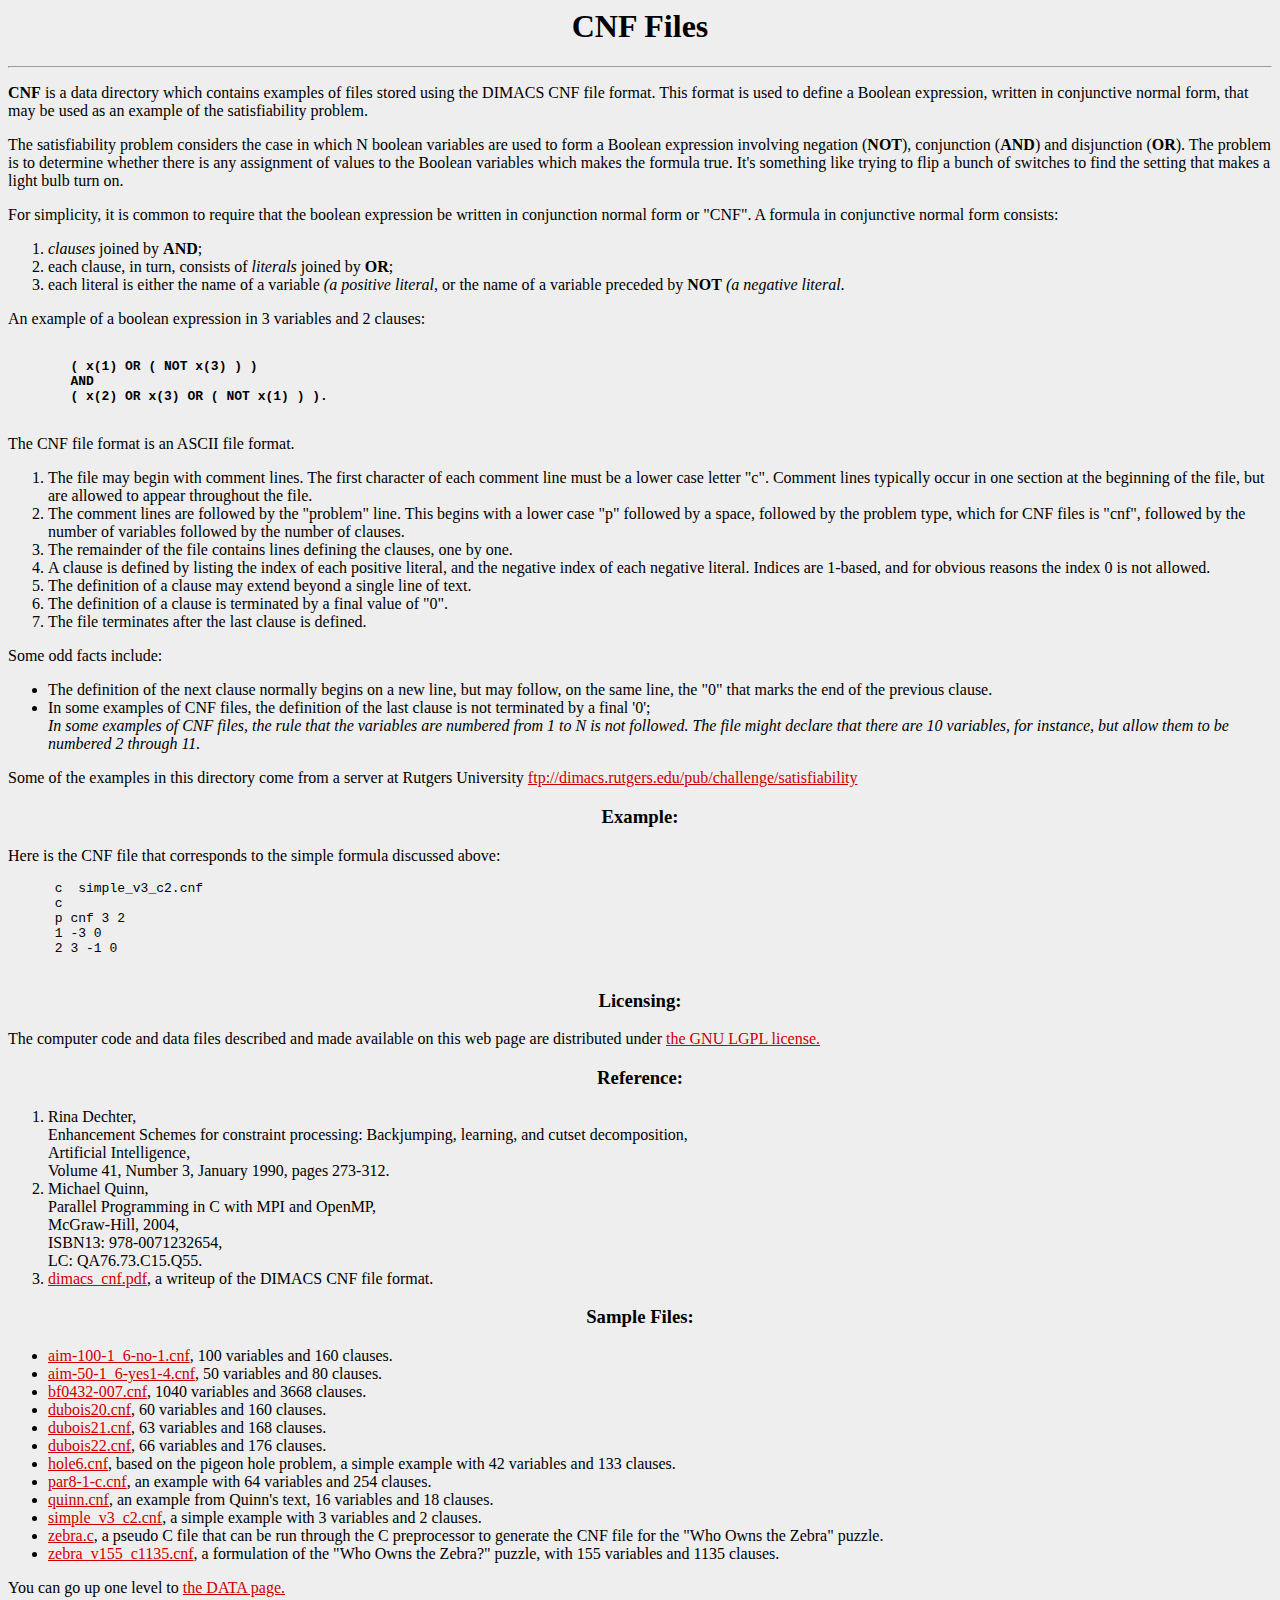
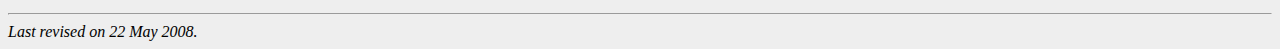
<file: projects/wumpus/CNF_FILES.html>
<!-- saved from url=(0054)https://people.sc.fsu.edu/~jburkardt/data/cnf/cnf.html -->
<html><head><meta http-equiv="Content-Type" content="text/html; charset=UTF-8">
    <title>
      CNF Files
    </title>
  </head>

  <body bgcolor="#EEEEEE" link="#CC0000" alink="#FF3300" vlink="#000055">

    <h1 align="center">
      CNF Files
    </h1>

    <hr>

    <p>
      <b>CNF</b> is a data directory which
      contains examples of files stored using the DIMACS CNF file format.
      This format is used to define a Boolean expression,
      written in conjunctive normal form, that may be used as an example
      of the satisfiability problem.
    </p>

    <p>
      The satisfiability problem considers the case in which N boolean
      variables are used to form a Boolean expression involving negation (<b>NOT</b>),
      conjunction (<b>AND</b>) and disjunction (<b>OR</b>).  The problem is
      to determine whether there is any assignment of values to the Boolean
      variables which makes the formula true.  It's something like trying to
      flip a bunch of switches to find the setting that makes a light bulb turn on.
    </p>

    <p>
      For simplicity, it is common to require that the boolean expression be
      written in conjunction normal form or "CNF".  A formula in conjunctive
      normal form consists:
      </p><ol>
        <li>
          <i>clauses</i> joined by <b>AND</b>;
        </li>
        <li>
          each clause, in turn, consists of <i>literals</i> joined
          by <b>OR</b>;
        </li>
        <li>
          each literal is either the name of a variable <i>(a positive literal</i>, or the
          name of a variable preceded by <b>NOT</b> <i>(a negative literal</i>.
        </li>
      </ol>
    <p></p>

    <p>
      An example of a boolean expression in 3 variables and 2 clauses:
      </p><pre><b>
        ( x(1) OR ( NOT x(3) ) )
        AND
        ( x(2) OR x(3) OR ( NOT x(1) ) ).
      </b></pre>
    <p></p>

    <p>
      The CNF file format is an ASCII file format.
      </p><ol>
        <li>
          The file may begin with comment lines.  The first character of each
          comment line must be a lower case letter "c".  Comment lines typically
          occur in one section at the beginning of the file, but are allowed to
          appear throughout the file.
        </li>
        <li>
          The comment lines are followed by the "problem" line.  This begins
          with a lower case "p" followed by a space, followed by the
          problem type, which for CNF files is "cnf", followed by the number
          of variables followed by the number of clauses.
        </li>
        <li>
          The remainder of the file contains lines defining the clauses, one by one.
        </li>
        <li>
          A clause is defined by listing the index of each positive literal, and the
          negative index of each negative literal.  Indices are 1-based,
          and for obvious reasons the index 0 is not allowed.
        </li>
        <li>
          The definition of a clause may extend beyond a single line of text.
        </li>
        <li>
          The definition of a clause is terminated by a final value of "0".
        </li>
        <li>
          The file terminates after the last clause is defined.
        </li>
      </ol>
    <p></p>

    <p>
      Some odd facts include:
      </p><ul>
        <li>
          The definition of the next clause normally begins on a new line,
          but may follow, on the same line, the "0" that marks the end of the
          previous clause.
        </li>
        <li>
          In some examples of CNF files, the definition of the last clause
          is not terminated by a final '0';
        </li>
        <i>
          In some examples of CNF files, the rule that the variables are numbered
          from 1 to N is not followed.  The file might declare that there are 10
          variables, for instance, but allow them to be numbered 2 through 11.
        </i>
      </ul>
    <p></p>

    <p>
      Some of the examples in this directory come from a server at Rutgers University
      <a href="ftp://dimacs.rutgers.edu/pub/challenge/satisfiability">
                 ftp://dimacs.rutgers.edu/pub/challenge/satisfiability </a>
    </p>

    <h3 align="center">
      Example:
    </h3>

    <p>
      Here is the CNF file that corresponds to the simple formula discussed above:
      </p><pre>      c  simple_v3_c2.cnf
      c
      p cnf 3 2
      1 -3 0
      2 3 -1 0
      </pre>
    <p></p>

    <h3 align="center">
      Licensing:
    </h3>

    <p>
      The computer code and data files described and made available on this web page
      are distributed under
      <a href="https://people.sc.fsu.edu/~jburkardt/txt/gnu_lgpl.txt">the GNU LGPL license.</a>
    </p>

    <h3 align="center">
      Reference:
    </h3>

    <p>
      </p><ol>
        <li>
          Rina Dechter,<br>
          Enhancement Schemes for constraint processing:
          Backjumping, learning, and cutset decomposition,<br>
          Artificial Intelligence,<br>
          Volume 41, Number 3, January 1990, pages 273-312.
        </li>
        <li>
          Michael Quinn,<br>
          Parallel Programming in C with MPI and OpenMP,<br>
          McGraw-Hill, 2004,<br>
          ISBN13: 978-0071232654,<br>
          LC: QA76.73.C15.Q55.
        </li>
        <li>
          <a href="https://people.sc.fsu.edu/~jburkardt/pdf/dimacs_cnf.pdf">dimacs_cnf.pdf</a>,
          a writeup of the DIMACS CNF file format.
        </li>
      </ol>
    <p></p>

    <h3 align="center">
      Sample Files:
    </h3>

    <p>
      </p><ul>
        <li>
          <a href="https://people.sc.fsu.edu/~jburkardt/data/cnf/aim-100-1_6-no-1.cnf">aim-100-1_6-no-1.cnf</a>,
          100 variables and 160 clauses.
        </li>
        <li>
          <a href="https://people.sc.fsu.edu/~jburkardt/data/cnf/aim-50-1_6-yes1-4.cnf">aim-50-1_6-yes1-4.cnf</a>,
          50 variables and 80 clauses.
        </li>
        <li>
          <a href="https://people.sc.fsu.edu/~jburkardt/data/cnf/bf0432-007.cnf">bf0432-007.cnf</a>,
          1040 variables and 3668 clauses.
        </li>
        <li>
          <a href="https://people.sc.fsu.edu/~jburkardt/data/cnf/dubois20.cnf">dubois20.cnf</a>,
          60 variables and 160 clauses.
        </li>
        <li>
          <a href="https://people.sc.fsu.edu/~jburkardt/data/cnf/dubois21.cnf">dubois21.cnf</a>,
          63 variables and 168 clauses.
        </li>
        <li>
          <a href="https://people.sc.fsu.edu/~jburkardt/data/cnf/dubois22.cnf">dubois22.cnf</a>,
          66 variables and 176 clauses.
        </li>
        <li>
          <a href="https://people.sc.fsu.edu/~jburkardt/data/cnf/hole6.cnf">hole6.cnf</a>,
          based on the pigeon hole problem,
          a simple example with 42 variables and 133 clauses.
        </li>
        <li>
          <a href="https://people.sc.fsu.edu/~jburkardt/data/cnf/par8-1-c.cnf">par8-1-c.cnf</a>,
          an example with 64 variables and 254 clauses.
        </li>
        <li>
          <a href="https://people.sc.fsu.edu/~jburkardt/data/cnf/quinn.cnf">quinn.cnf</a>,
          an example from Quinn's text,
          16 variables and 18 clauses.
        </li>
        <li>
          <a href="https://people.sc.fsu.edu/~jburkardt/data/cnf/simple_v3_c2.cnf">simple_v3_c2.cnf</a>,
          a simple example with 3 variables and 2 clauses.
        </li>
        <li>
          <a href="https://people.sc.fsu.edu/~jburkardt/data/cnf/zebra.c">zebra.c</a>,
          a pseudo C file that can be run through the C preprocessor to
          generate the CNF file for the "Who Owns the Zebra" puzzle.
        </li>
        <li>
          <a href="https://people.sc.fsu.edu/~jburkardt/data/cnf/zebra_v155_c1135.cnf">zebra_v155_c1135.cnf</a>,
          a formulation of the "Who Owns the Zebra?" puzzle,
          with 155 variables and 1135 clauses.
        </li>
      </ul>
    <p></p>

    <p>
      You can go up one level to
      <a href="https://people.sc.fsu.edu/~jburkardt/data/data.html">the DATA page.</a>
    </p>

    <hr>

    <i>
      Last revised on 22 May 2008.
    </i>

    <!-- John Burkardt -->

  


</body></html>
</file>
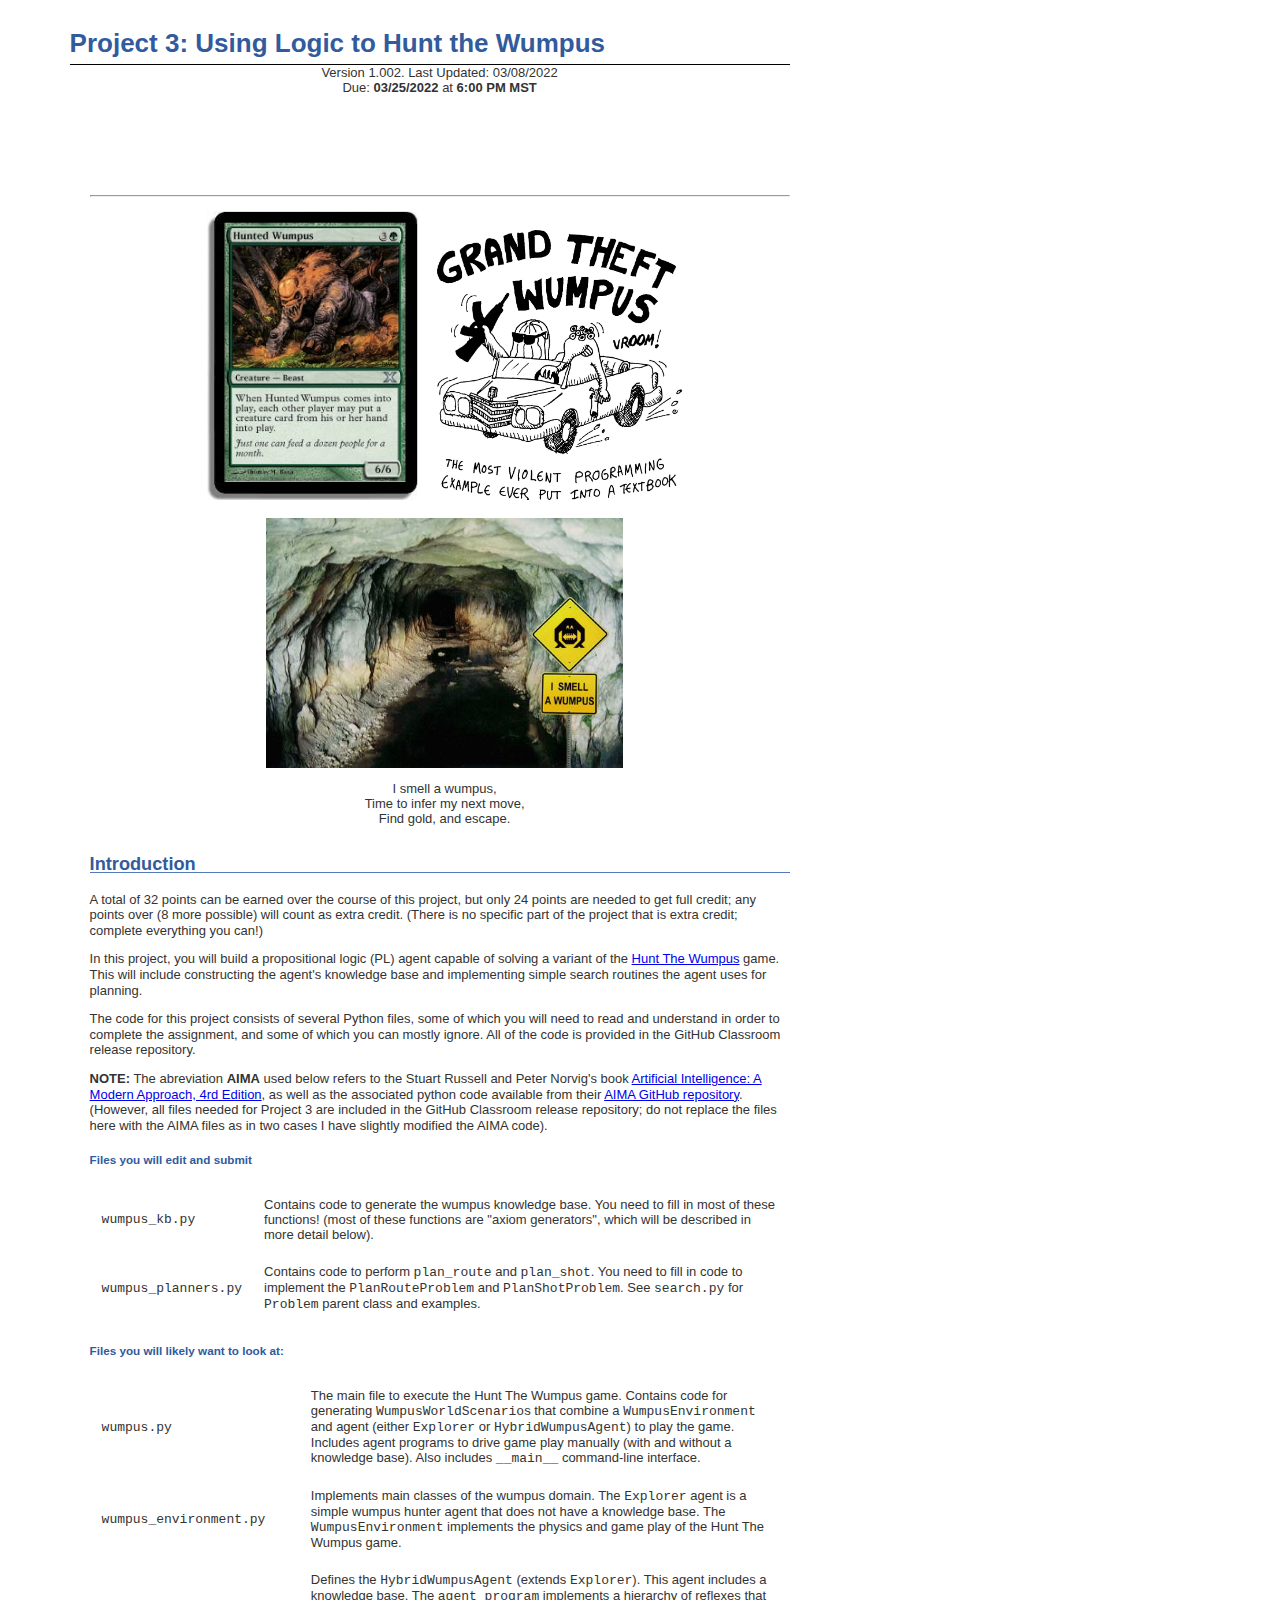
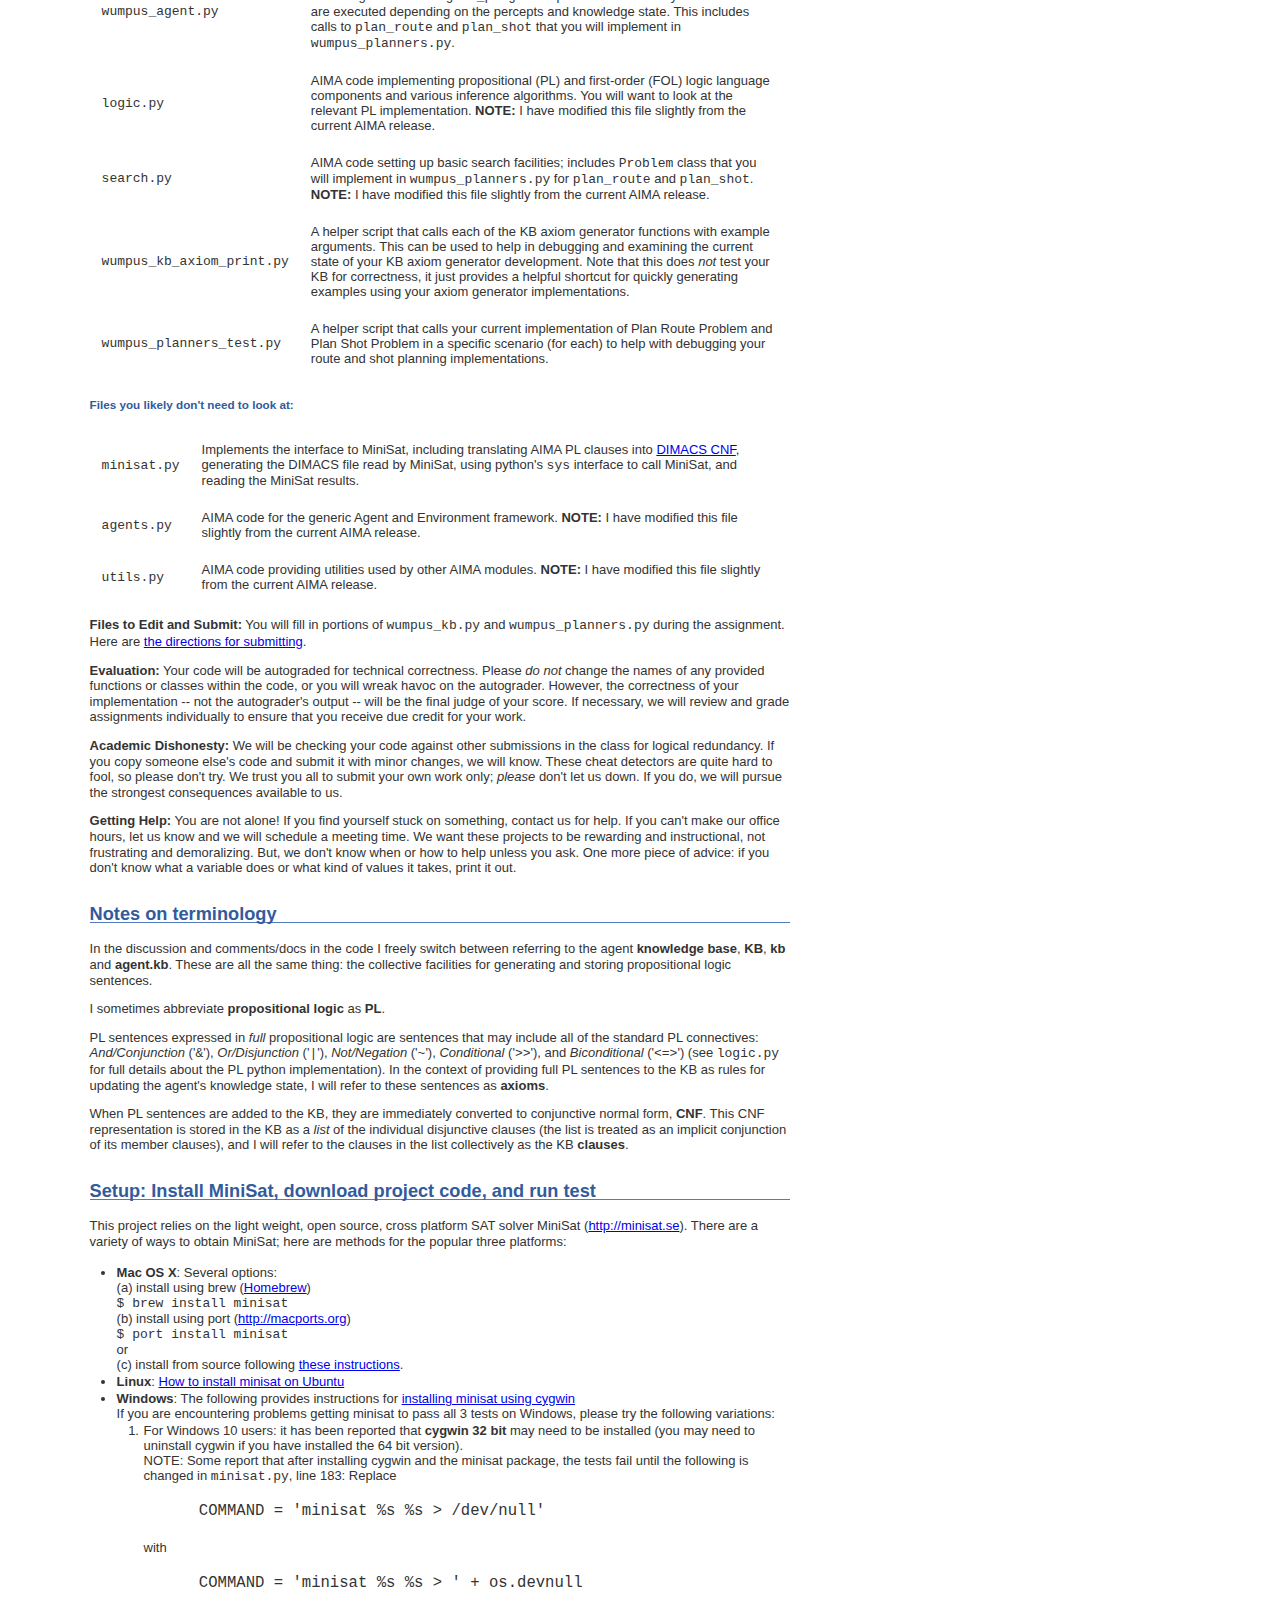
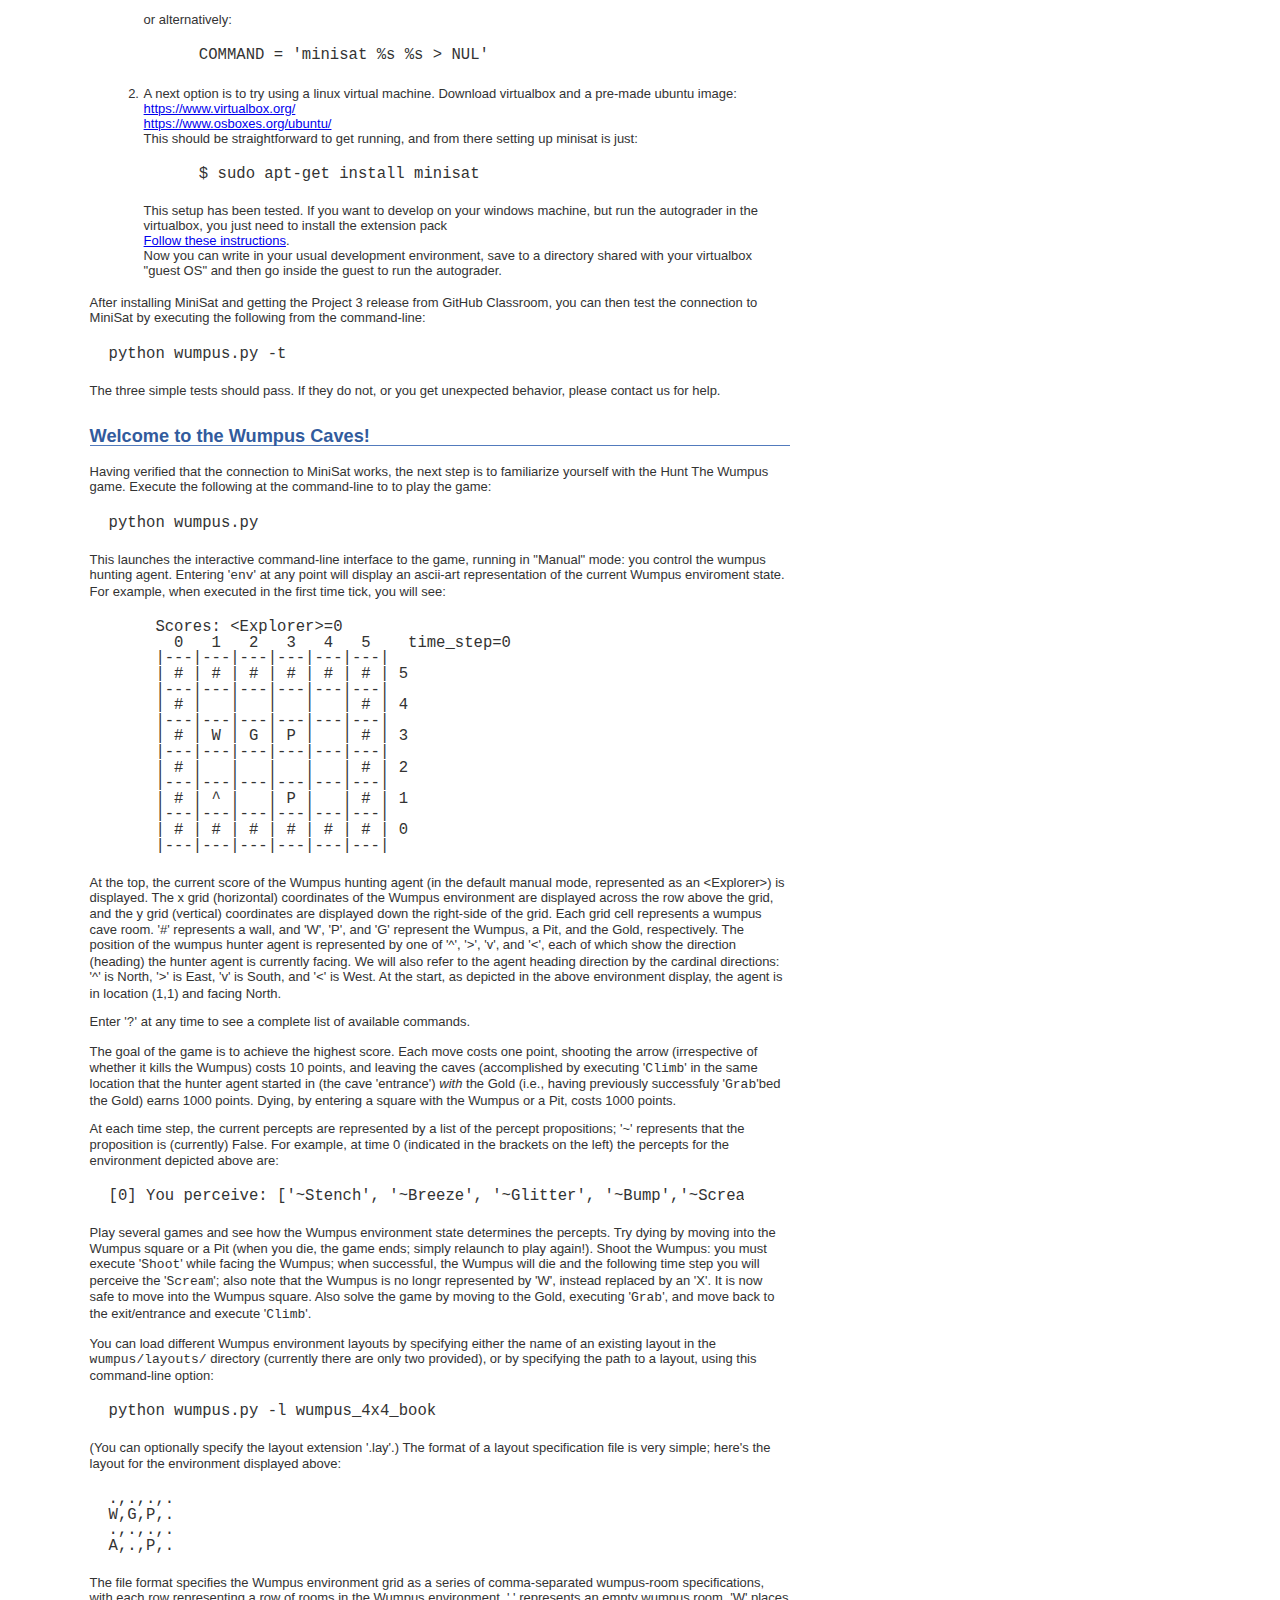
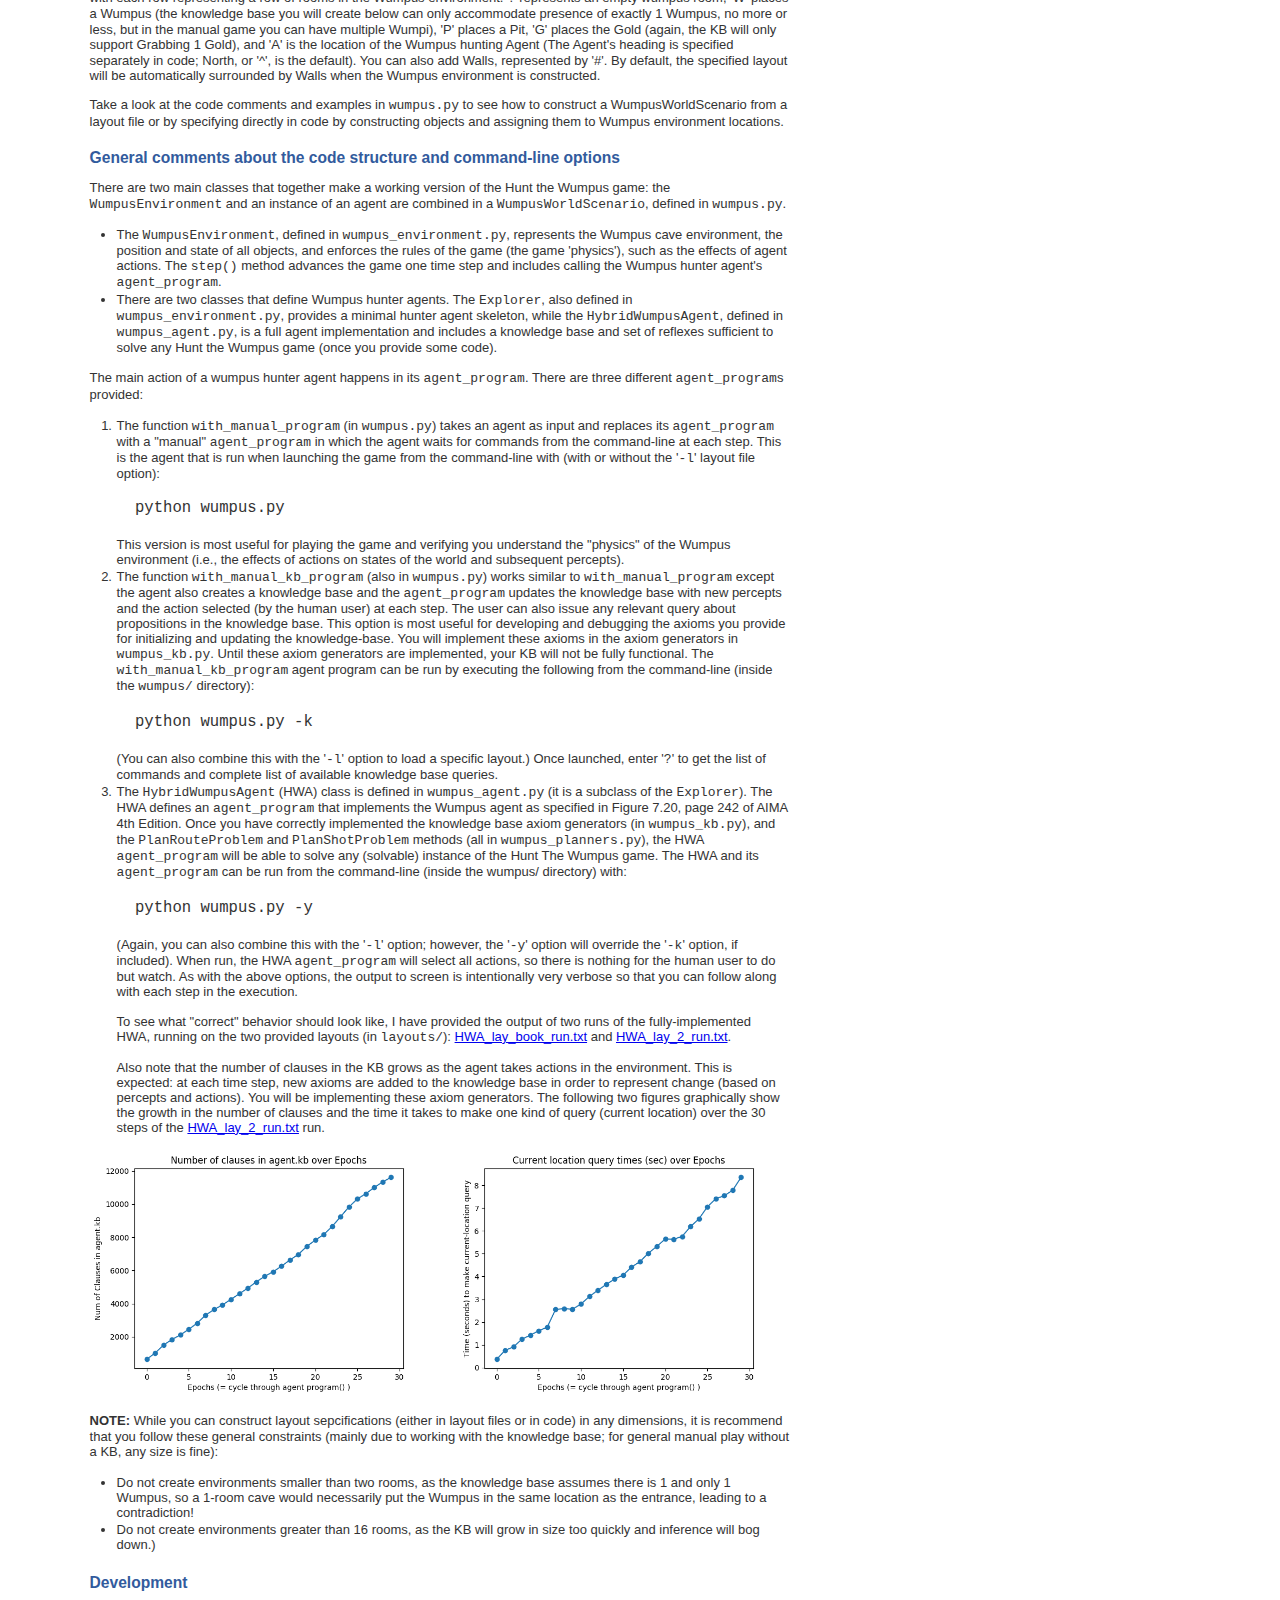
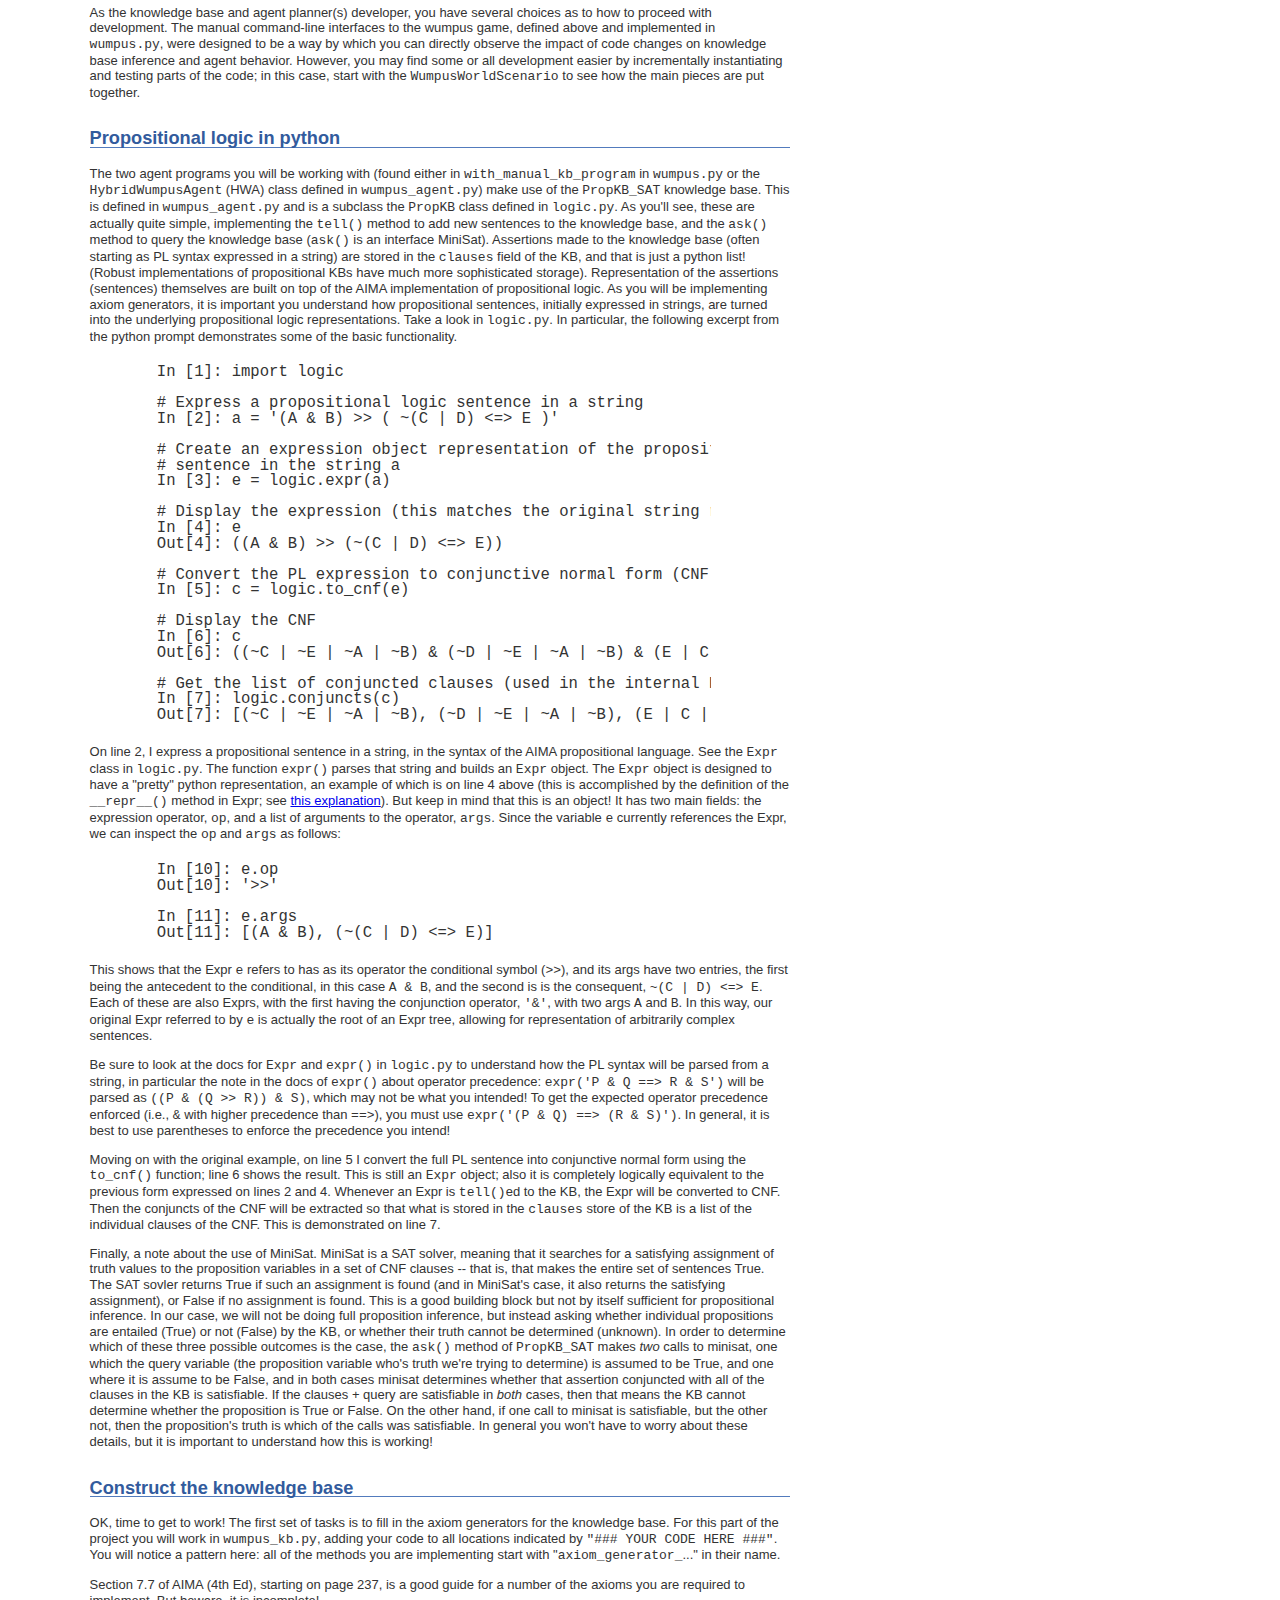
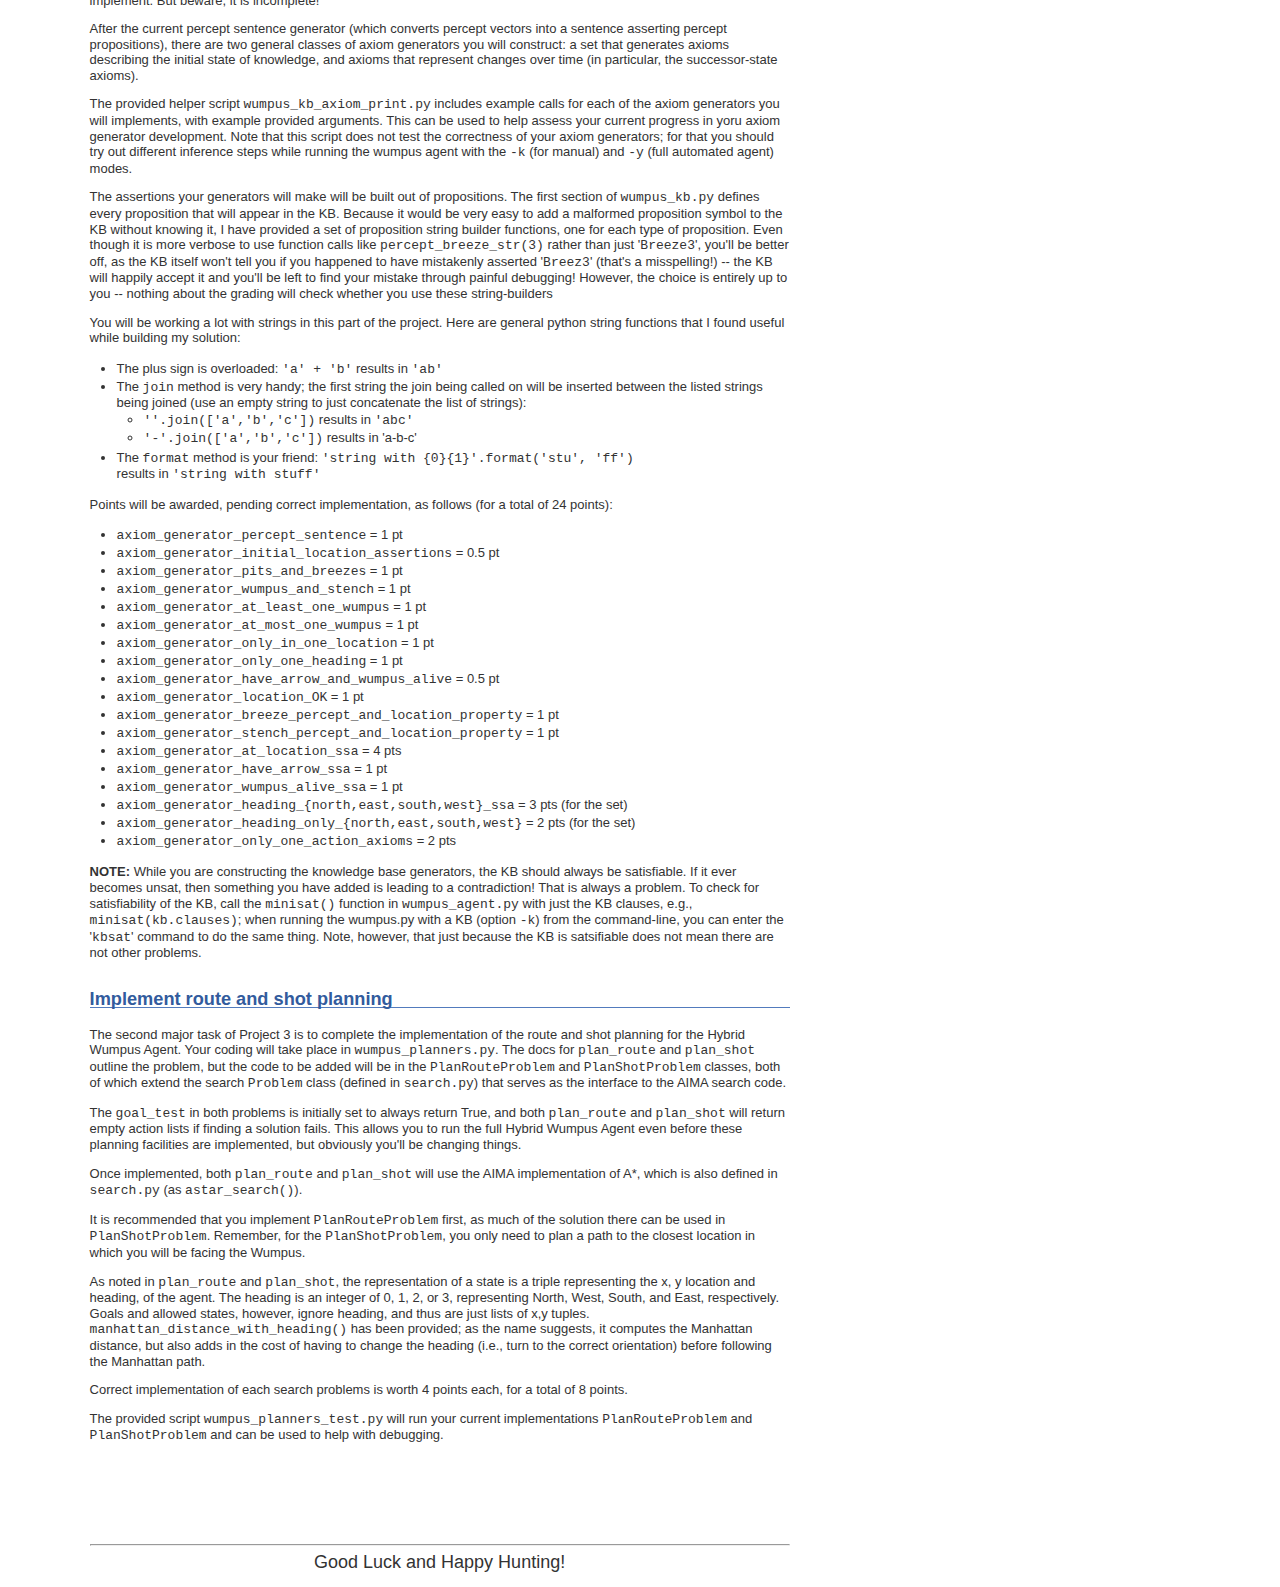
<file: projects/wumpus/wumpus.html>
<!DOCTYPE HTML PUBLIC "-//W3C//DTD HTML 4.01 Transitional//EN"
"http://www.w3.org/TR/html4/loose.dtd">
<html>

<head>
<meta http-equiv="Content-Type" content="text/html; charset=iso-8859-1">
<title>Project 3: Using Logic to Hunt the Wumpus</title>
<link href="projects.css" rel="stylesheet" type="text/css">
</head>

<body>
<h2>Project 3: Using Logic to Hunt the Wumpus</h2>

<center> Version 1.002. Last Updated: 03/08/2022 </center>
<center> Due: <b>03/25/2022</b> at <b>6:00 PM MST</b> </center>

<hr>

<blockquote>
<center>
<img src="./assets/figs/wumpus-magic.jpeg" height="290px" /> &nbsp;&nbsp;&nbsp;
<img src="./assets/figs/grand-theft-wumpus.jpeg" height="270px"
verticle-align="center" />
<br><br>
<img src="./assets/figs/wumpus-cave.jpeg" height="250px" align="middle" />
</center>
<p><cite><center>I smell a wumpus,<br>
Time to infer my next move,<br>
Find gold, and escape.</center></cite></p>
</blockquote>

<h3>Introduction</h3>

<p>A total of 32 points can be earned over the course of this
project, but only 24 points are needed to get full credit; any points
over (8 more possible) will count as extra credit.  (There is no
specific part of the project that is extra credit; complete everything
you can!)</p>

<p>In this project, you will build a propositional logic (PL) agent
capable of solving a variant of the <a
 href="http://en.wikipedia.org/wiki/Hunt_the_Wumpus">Hunt The
Wumpus</a> game.  This will include constructing the agent's knowledge
base and implementing simple search routines the agent uses for
planning.</p>

<p>The code for this project consists of several Python files, some of
which you will need to read and understand in order to complete the
assignment, and some of which you can mostly ignore.
All of the code is provided in the GitHub Classroom release repository.
</p>

<!-- You can download all the code and supporting files (including this description) as a <a
 href="wumpus.zip">zip archive</a>.</p> -->

<p><b>NOTE:</b> The abreviation <b>AIMA</b> used below refers to the
Stuart Russell and Peter Norvig's book <a
 href="http://aima.cs.berkeley.edu/">Artificial Intelligence: A Modern
Approach, 4rd Edition</a>, as well as the associated python code
available from their <a href="https://github.com/aimacode">AIMA GitHub repository</a>. 
(However, all files needed for Project 3 are included in the GitHub Classroom
release repository; do not replace the files here with the AIMA files as in two 
cases I have slightly modified the AIMA code). </p>

<!--
<a
 href="https://code.google.com/p/aima-python/">google code
repository</a> (However, all files needed for Project 3 are included
in the <a
 href="wumpus.zip">zip archive</a>; do not replace the
files here with the AIMA files as in two cases I have slightly modified
the AIMA code).</p>
-->

<h5>Files you will edit and submit</h5>

<table border="0" cellpadding="10">

  <tr>
  <!-- <td><code><a href="docs/wumpus_kb.html">wumpus_kb.py</a></code></td> -->
  <td><code>wumpus_kb.py</code></td>
  <td>Contains code to generate the wumpus knowledge base.  You need
  to fill in most of these functions! (most of these functions are "axiom generators", 
  which will be described in more detail below).</td></tr>

  <tr>
  <!-- <td><code><a href="docs/wumpus_planners.html">wumpus_planners.py</a></code></td> -->
  <td><code>wumpus_planners.py</code></td>
  <td>Contains code to perform <code>plan_route</code> and
      <code>plan_shot</code>.  You need to fill in code to implement
      the <code>PlanRouteProblem</code> and
      <code>PlanShotProblem</code>.  
  See 
  <!-- <code><a href="docs/search.html">search.py</a></code> -->
  <code>search.py</code>
  for <code>Problem</code> parent class and examples.</td>
  </tr>
  
</table>

<h5>Files you will likely want to look at:</h5>

<table border="0" cellpadding="10">

  <tr>
   <!-- <td><code><a href="docs/wumpus.html">wumpus.py</a></code></td> -->
   <td><code>wumpus.py</code></td>
   <td>The main file to execute the Hunt The Wumpus game.  Contains
   code for generating <code>WumpusWorldScenario</code>s that combine
   a <code>WumpusEnvironment</code> and agent (either
   <code>Explorer</code> or <code>HybridWumpusAgent</code>) to play
   the game.  Includes agent programs to drive game play manually
   (with and without a knowledge base).  Also includes
   <code>__main__</code> command-line interface.</td></tr>

   <tr>
   <!-- <td><code><a href="docs/wumpus_environment.html">wumpus_environment.py</a></code></td> -->
   <td><code>wumpus_environment.py</code></td>
   <td>Implements main classes of the wumpus domain.  The
   <code>Explorer</code> agent is a simple wumpus hunter agent that
   does not have a knowledge base.  The <code>WumpusEnvironment</code>
   implements the physics and game play of the Hunt The Wumpus
   game.</td></tr>
   
  <tr>
  <!-- ><td><code> <a href="docs/wumpus_agent.html">wumpus_agent.py</a></code></td> -->
  <td><code>wumpus_agent.py</code></td>
  <td>Defines the <code>HybridWumpusAgent</code> (extends
  <code>Explorer</code>).  This agent includes a knowledge base.  The
  <code>agent_program</code> implements a hierarchy of reflexes that
  are executed depending on the percepts and knowledge state.  This
  includes calls to <code>plan_route</code> and <code>plan_shot</code>
  that you will implement in 
  <!-- <code><a href="docs/wumpus_planners.html">wumpus_planners.py</a></code> -->
  <code>wumpus_planners.py</code>.
  </td>
  </tr>
  
  <tr>
  <!-- <td><code><a href="docs/logic.html">logic.py</a></code></td> -->
  <td><code>logic.py</code></td>
  <td>AIMA code implementing propositional (PL) and first-order (FOL)
  logic language components and various inference algorithms.  You
  will want to look at the relevant PL implementation.  <b>NOTE:</b> I
  have modified this file slightly from the current AIMA
  release.</td></tr>

  <tr>
  <!-- <td><code><a href="docs/search.html">search.py</a></code></td> -->
  <td><code>search.py</code></td>
  <td>AIMA code setting up basic search facilities; includes
  <code>Problem</code> class that you will implement in 
  <!-- <code><a href="docs/wumpus_planners.html">wumpus_planners.py</a></code> -->
  <code>wumpus_planners.py</code> 
  for <code>plan_route</code> and <code>plan_shot</code>.
  <b>NOTE:</b> I have modified this file slightly from the current
  AIMA release.</td></tr>
  
  <tr>
  <td><code>wumpus_kb_axiom_print.py</code></td>
  <td>A helper script that calls each of the KB axiom generator functions with 
  example arguments. This can be used to help in debugging and examining the 
  current state of your KB axiom generator development. 
  Note that this does <em>not</em> test your KB for correctness, it just 
  provides a helpful shortcut for quickly generating examples using your 
  axiom generator implementations.</td>
  </tr>
  
  <tr>
  <td><code>wumpus_planners_test.py</code></td>
  <td>A helper script that calls your current implementation of Plan Route Problem
  and Plan Shot Problem in a specific scenario (for each) to help with debugging
  your route and shot planning implementations.</td>
  </tr>

</table>

<h5>Files you likely don't need to look at:</h5>

<table border="0" cellpadding="10">

  <tr>
   <!-- <td><code><a href="docs/minisat.html">minisat.py</a></code></td> -->
   <td><code>minisat.py</code></td>
   <td>Implements the interface to MiniSat, including translating AIMA
   PL clauses into 
   <a href="http://people.sc.fsu.edu/~jburkardt/data/cnf/cnf.html">DIMACS
   CNF</a>, generating the DIMACS file read by MiniSat, using python's
   <code>sys</code> interface to call MiniSat, and reading the MiniSat
   results.</td></tr>
  
  <tr>
  <!-- <td><code><a href="docs/agents.html">agents.py</a></code></td> -->
  <td><code>agents.py</code></td>
  <td>AIMA code for the generic Agent and Environment framework.
  <b>NOTE:</b> I have modified this file slightly from the current
  AIMA release.</td></tr>

  <tr>
  <!-- <td><code><a href="docs/utils.html">utils.py</a></code></td> -->
  <td><code>utils.py</code></td>
  <td>AIMA code providing utilities used by other AIMA modules.
  <b>NOTE:</b> I have modified this file slightly from the current
  AIMA release.</td></tr>

</table>

<p><strong>Files to Edit and Submit:</strong> You will fill in portions of
<!-- <code><a href="docs/wumpus_kb.html">wumpus_kb.py</a></code> -->
<code>wumpus_kb.py</code> 
and 
<!-- <code><a href="docs/wumpus_planners.html">wumpus_planners.py</a></code> -->
<code>wumpus_planners.py</code>
during the assignment.  
<!-- You can work with AT MOST ONE other person on the project. If you do this, you must also create a <code>partner.txt</code> text file and provide the name and email address of the person you partnered with. You must use <code>Git</code> to <code>add</code>, <code>commit</code> and <code>push</code> this <code>partner.txt</code> file to your repository, which will be considered as part of your submission. If your submission is significantly similar to another student submission and their name is not included in <code>partners.txt</code>, this will be investigated as a potential violation of academic integrity. Remember that even if you partner with another person to discuss the project, you MUST submit your own implementation of the code. -->
Here are <a href="https://ml4ai-2020-spring-ai.github.io/submissions.html">the directions for submitting</a>.
</p>

<p><strong>Evaluation:</strong> Your code will be autograded for technical
correctness. Please <em>do not</em> change the names of any provided
functions or classes within the code, or you will wreak havoc on the
autograder. However, the correctness of your implementation -- not the
autograder's output -- will be the final judge of your score.  If
necessary, we will review and grade assignments individually to ensure
that you receive due credit for your work.</p>

<p><strong>Academic Dishonesty:</strong> We will be checking your code
against other submissions in the class for logical redundancy. If you
copy someone else's code and submit it with minor changes, we will
know. These cheat detectors are quite hard to fool, so please don't
try. We trust you all to submit your own work only; <em>please</em>
don't let us down. If you do, we will pursue the strongest
consequences available to us.</p>

<p><strong>Getting Help:</strong> You are not alone!  If you find
yourself stuck  on something, contact us for help.  If you
can't make our office hours, let us know and we will schedule a
meeting time.  We want these projects to be rewarding and
instructional, not frustrating and demoralizing.  But, we don't know
when or how to help unless you ask.  One more piece of advice: if you
don't know what a variable does or what kind of values it takes, print
it out.</p>

<h3> Notes on terminology </h3>

<p>In the discussion and comments/docs in the code I freely switch
between referring to the agent <b>knowledge base</b>, <b>KB</b>,
<b>kb</b> and <b>agent.kb</b>.  These are all the same thing: the
collective facilities for generating and storing propositional logic 
sentences.</p>

<p>I sometimes abbreviate <b>propositional logic</b> as <b>PL</b>.</p>

<p>PL sentences expressed in <em>full</em> propositional logic are
sentences that may include all of the standard PL connectives:
<em>And/Conjunction</em> ('<code>&amp;</code>'),
<em>Or/Disjunction</em> ('<code>|</code>'), <em>Not/Negation</em>
('<code>~</code>'), <em>Conditional</em> ('<code>&gt;&gt;</code>'),
and <em>Biconditional</em> ('<code><=></code>') (see 
 <!-- <code><a href="docs/logic.html">logic.py</a></code> -->
 <code>logic.py</code> 
 for full details about the
PL python implementation).  In the context of providing full PL
sentences to the KB as rules for updating the agent's knowledge state,
I will refer to these sentences as <b>axioms</b>.</p>

<p>When PL sentences are added to the KB, they are immediately
converted to conjunctive normal form, <b>CNF</b>.  This CNF
representation is stored in the KB as a <em>list</em> of the
individual disjunctive clauses (the list is treated as an implicit
conjunction of its member clauses), and I will refer to the clauses in
the list collectively as the KB <b>clauses</b>.  </p>

<h3> Setup: Install MiniSat, download project code, and run test </h3>

<p>This project relies on the light weight, open source, cross
platform SAT solver MiniSat (<a
 href="http://minisat.se">http://minisat.se</a>).  There are a variety
of ways to obtain MiniSat; here are methods for the popular three
platforms:</p>

<ul>
  <li><b>Mac OS X</b>: 
  Several options:<br>
  <!-- (NOTE: Unfortunately minisat is currently unavailable through Homebrew)<br> -->
  (a) install using brew (<a href="http://brew.sh/">Homebrew</a>)<br>
  <!-- >; may require first installing gcc)<br>
      <code>$ brew install gcc</code><br>
      then<br> -->
      <code>$ brew install minisat</code><br>
  (b) install using port (<a
  href="http://macports.org">http://macports.org</a>)<br>
  	  <code>$ port install minisat</code><br>
  or<br>
  (c) install from source following <a
  href="https://groups.google.com/forum/#!msg/minisat/9bahgMrbshQ/MAFeTUd0gmIJ">these
  instructions</a>.</li>
  <li><b>Linux</b>:
    <a href="https://zoomadmin.com/HowToInstall/UbuntuPackage/minisat">How to install minisat on Ubuntu</a>
    <!--- <a href="http://packages.debian.org/squeeze/minisat2">
    <a href="https://packages.debian.org/wheezy/minisat2">
      Debian package</a>; or take a look at
    <a href="https://groups.google.com/forum/?fromgroups=#!topic/minisat/bMyAAfrV4bg">
      this discussion</a> -->
	</li>
  <li><b>Windows</b>: The following provides instructions for <a href="http://web.cecs.pdx.edu/~hook/logicw11/Assignments/MinisatOnWindows.html">installing minisat using cygwin</a>
    <br>
    If you are encountering problems getting minisat to pass all 3 tests on Windows, please try the following variations:
    <ol>
        <li>
        For Windows 10 users: it has been reported that <b>cygwin 32 bit</b> may need to be installed (you may need to uninstall cygwin if you have installed the 64 bit version).
        <br>
        NOTE: Some report that after installing cygwin and the minisat package, the tests fail until the following is changed in <code>minisat.py</code>, line 183: Replace
        <pre>    COMMAND = 'minisat %s %s > /dev/null'</pre>
        with
        <pre>    COMMAND = 'minisat %s %s > ' + os.devnull</pre>
        or alternatively:
        <pre>    COMMAND = 'minisat %s %s > NUL'</pre>
        </li>
        
        <li>
        A next option is to try using a linux virtual machine.
        Download virtualbox and a pre-made ubuntu image:
        <br>
        <a href="https://www.virtualbox.org/">https://www.virtualbox.org/</a><br>
        <a href="https://www.osboxes.org/ubuntu/">https://www.osboxes.org/ubuntu/</a>
        <br>
        This should be straightforward to get running, and from there setting up minisat is just:
        <pre>    $ sudo apt-get install minisat</pre>
        This setup has been tested. If you want to develop on your windows machine, but run the autograder in the virtualbox, you just need to install the extension pack
        <br>
        <a href="https://www.howtogeek.com/189974/how-to-share-your-computers-files-with-a-virtual-machine/">Follow these instructions</a>.
        <br>
        Now you can write in your usual development environment, save to a directory shared with your virtualbox "guest OS" and then go inside the guest to run the autograder.
        </li>
    </ol>
    </li>
</ul> 

<p>After installing MiniSat and getting the Project 3 release from 
GitHub Classroom, you can then test the connection to MiniSat by 
executing the following from the command-line:</p>

<pre>python wumpus.py -t</pre>

<p>The three simple tests should pass.  If they do not, or you get
unexpected behavior, please contact us for help.</p>

<h3> Welcome to the Wumpus Caves! </h3>

<p>Having verified that the connection to MiniSat works, the next step
is to familiarize yourself with the Hunt The Wumpus game.  Execute the
following at the command-line to to play the game:</p>

<pre>python wumpus.py</pre>

<p>This launches the interactive command-line interface to the game,
running in "Manual" mode: you control the wumpus hunting agent.
Entering '<code>env</code>' at any point will display an ascii-art
representation of the current Wumpus enviroment state.  For example, when
executed in the first time tick, you will see:</p>

<pre>
     Scores: &lt;Explorer&gt;=0
       0   1   2   3   4   5    time_step=0
     |---|---|---|---|---|---|
     | # | # | # | # | # | # | 5
     |---|---|---|---|---|---|
     | # |   |   |   |   | # | 4
     |---|---|---|---|---|---|
     | # | W | G | P |   | # | 3
     |---|---|---|---|---|---|
     | # |   |   |   |   | # | 2
     |---|---|---|---|---|---|
     | # | ^ |   | P |   | # | 1
     |---|---|---|---|---|---|
     | # | # | # | # | # | # | 0
     |---|---|---|---|---|---|
</pre>

<p>At the top, the current score of the Wumpus hunting agent (in the
default manual mode, represented as an &lt;Explorer&gt;) is displayed.
The x grid (horizontal) coordinates of the Wumpus environment are 
displayed across the row above the grid, and the y grid (vertical) 
coordinates are displayed down the right-side of the grid.  Each grid 
cell represents a wumpus cave room. '#' represents a wall, and 'W', 'P', 
and 'G' represent the Wumpus, a Pit, and the Gold, respectively.  The 
position of the wumpus hunter agent is represented by one of '^', 
'<code>&gt;</code>', 'v', and '<code>&lt;</code>', each of which show 
the direction (heading) the hunter agent is currently facing. We will 
also refer to the agent heading direction by the cardinal directions: 
'^' is North, '<code>&gt;</code>' is East, 'v' is South, and 
'<code>&lt;</code>' is West.  At the start, as depicted in the above 
environment display, the agent is in location (1,1) and facing North.</p>

<p>Enter
'<code>?</code>' at any time to see a complete list of available 
commands.</p>

<p>The goal of the game is to achieve the highest score.  Each move
costs one point, shooting the arrow (irrespective of whether it kills
the Wumpus) costs 10 points, and leaving the caves (accomplished by
executing '<code>Climb</code>' in the same location that the hunter
agent started in (the cave 'entrance') <em>with</em> the Gold (i.e.,
having previously successfuly '<code>Grab</code>'bed the Gold) earns
1000 points.  Dying, by entering a square with the Wumpus or a Pit,
costs 1000 points.</p>

<p>At each time step, the current percepts are represented by a list
of the percept propositions; '~' represents that the proposition is
(currently) False.  For example, at time 0 (indicated in the brackets
on the left) the percepts for the environment depicted above are:</p>

<pre>
[0] You perceive: ['~Stench', '~Breeze', '~Glitter', '~Bump','~Scream']
</pre>

<p>Play several games and see how the Wumpus environment state
determines the percepts.  Try dying by moving into the Wumpus square
or a Pit (when you die, the game ends; simply relaunch to play again!).  
Shoot the Wumpus: you must execute '<code>Shoot</code>'
while facing the Wumpus; when successful, the Wumpus will die and the
following time step you will perceive the '<code>Scream</code>'; also
note that the Wumpus is no longr represented by 'W', instead replaced
by an 'X'.  It is now safe to move into the Wumpus square.  Also solve
the game by moving to the Gold, executing '<code>Grab</code>', and
move back to the exit/entrance and execute '<code>Climb</code>'.</p>

<p>You can load different Wumpus environment layouts by specifying
either the name of an existing layout in the 
<!-- <a href="layouts/">wumpus/layouts/</a> -->
<code>wumpus/layouts/</code>
directory (currently there are
only two provided), or by specifying the path to a layout, using this
command-line option:</p>

<pre>python wumpus.py -l wumpus_4x4_book</pre>

<p>(You can optionally specify the layout extension '.lay'.)  The
format of a layout specification file is very simple; here's the 
layout for the environment displayed above:</p>

<pre>
.,.,.,.
W,G,P,.
.,.,.,.
A,.,P,.
</pre>

<p>The file format specifies the Wumpus environment grid as a series
of comma-separated wumpus-room specifications, with each row
representing a row of rooms in the Wumpus environment.  '.' represents
an empty wumpus room, 'W' places a Wumpus (the knowledge base you will
create below can only accommodate presence of exactly 1 Wumpus, no
more or less, but in the manual game you can have multiple Wumpi), 'P'
places a Pit, 'G' places the Gold (again, the KB will only support
Grabbing 1 Gold), and 'A' is the location of the Wumpus hunting Agent
(The Agent's heading is specified separately in code; North, or '^',
is the default).  You can also add Walls, represented by '#'.  By
default, the specified layout will be automatically surrounded by
Walls when the Wumpus environment is constructed.</p>

<p>Take a look at the code comments and examples in 
<!-- <code><a href="docs/wumpus.html">wumpus.py</a></code> -->
<code>wumpus.py</code> 
to see how to construct
a WumpusWorldScenario from a layout file or by specifying directly in
code by constructing objects and assigning them to Wumpus environment
locations.</p>

<h4>General comments about the code structure and command-line options</h4>

<p>There are two main classes that together make a working version of
the Hunt the Wumpus game: the <code>WumpusEnvironment</code> and an
instance of an agent are combined in a
<code>WumpusWorldScenario</code>, defined in 
<!-- <code><a href="docs/wumpus.html">wumpus.py</a></code> -->
<code>wumpus.py</code>.
</p>

<ul>
  <li>The <code>WumpusEnvironment</code>, defined in 
  <!-- <code><a href="docs/wumpus_environment.html">wumpus_environment.py</a></code> -->
  <code>wumpus_environment.py</code>,
represents the Wumpus cave environment, the position and state of all
objects, and enforces the rules of the game (the game 'physics'), such
as the effects of agent actions.  The <code>step()</code> method
advances the game one time step and includes calling the Wumpus hunter
agent's <code>agent_program</code>.</li>

<li>There are two classes that define Wumpus hunter agents.  The
<code>Explorer</code>, also defined in 
<!-- <code><a href="docs/wumpus_environment.html">wumpus_environment.py</a></code> -->
<code>wumpus_environment.py</code>,
provides a minimal hunter agent skeleton, while the
<code>HybridWumpusAgent</code>, defined in 
<!-- <code><a href="docs/wumpus_agent.html">wumpus_agent.py</a></code> -->
<code>wumpus_agent.py</code>,
is a full agent implementation and includes a knowledge base and set
of reflexes sufficient to solve any Hunt the Wumpus game (once you
provide some code).</li>
</ul>

<p>The main action of a wumpus hunter agent happens in its
<code>agent_program</code>.  There are three different
<code>agent_program</code>s provided:</p>

<ol type="1">
  
  <li>The function <code>with_manual_program</code> (in 
  <!-- <code><a href="docs/wumpus.html">wumpus.py</a></code> -->
  <code>wumpus.py</code>) takes an agent as input
  and replaces its <code>agent_program</code> with a "manual"
  <code>agent_program</code> in which the agent waits for commands
  from the command-line at each step.  This is the agent that is run
  when launching the game from the command-line with (with or without
  the '<code>-l</code>' layout file option):
  <pre>python wumpus.py</pre>
  This version is most useful for playing the game and verifying you
  understand the "physics" of the Wumpus environment (i.e., the
  effects of actions on states of the world and subsequent
  percepts).</li>

  <li>The function <code>with_manual_kb_program</code> (also in 
  <!-- <code><a href="docs/wumpus.html">wumpus.py</a></code> -->
  <code>wumpus.py</code>) works similar to
  <code>with_manual_program</code> except the agent also creates a
  knowledge base and the <code>agent_program</code> updates the
  knowledge base with new percepts and the action selected (by the
  human user) at each step.  The user can also issue any relevant
  query about propositions in the knowledge base.  This option is most
  useful for developing and debugging the axioms you provide for
  initializing and updating the knowledge-base. You will implement these
  axioms in the axiom generators in <code>wumpus_kb.py</code>. Until these
  axiom generators are implemented, your KB will not be fully functional.  
  The <code>with_manual_kb_program</code> agent program can be run by 
  executing the following from the command-line (inside the 
  <code>wumpus/</code> directory):
  <pre>python wumpus.py -k</pre>
  (You can also combine this with the '<code>-l</code>' option to load
  a specific layout.) Once launched, enter '<code>?</code>' to get the
  list of commands and complete list of available knowledge base queries. 
  </li>

<li>The <code>HybridWumpusAgent</code> (HWA) class is defined in 
<!-- <code><a href="docs/wumpus_agent.html">wumpus_agent.py</a></code> -->
<code>wumpus_agent.py</code> 
(it is a
subclass of the <code>Explorer</code>).  The HWA defines an
<code>agent_program</code> that implements the Wumpus agent as
specified in Figure 7.20, page 242 of AIMA 4th Edition.  
Once you have correctly implemented the knowledge base
axiom generators (in 
<!-- <code><a href="docs/wumpus_kb.html">wumpus_kb.py</a></code> -->
<code>wumpus_kb.py</code>), and the
<code>PlanRouteProblem</code> and <code>PlanShotProblem</code> methods (all
in 
<!-- <code><a href="docs/wumpus_planners.html">wumpus_planners.py</a></code> -->
<code>wumpus_planners.py</code>), the
HWA <code>agent_program</code> will be able to solve any (solvable)
instance of the Hunt The Wumpus game.  The HWA and its
<code>agent_program</code> can be run from the command-line (inside
the wumpus/ directory) with:
<pre>python wumpus.py -y</pre>
(Again, you can also combine this with the '<code>-l</code>' option;
however, the '<code>-y</code>' option will override the '<code>-k</code>'
option, if included).  When run, the HWA <code>agent_program</code>
will select all actions, so there is nothing for the human user to do
but watch.  As with the above options, the output to screen is
intentionally very verbose so that you can follow along with each step
in the execution.
<br><br>
To see what "correct" behavior should look like, I have provided the
output of two runs of the fully-implemented HWA, running on the 
<!-- <a href="layouts/">two provided layouts</a> -->
two provided layouts (in <code>layouts/</code>): 
<a href="./assets/examples/HWA_lay_book_run.txt">HWA_lay_book_run.txt</a> 
and 
<a href="./assets/examples/HWA_lay_2_run.txt">HWA_lay_2_run.txt</a>.
<br><br>
Also note that the number of clauses in the KB grows as the agent
takes actions in the environment. This is expected: at each time step,
new axioms are added to the knowledge base in order to represent
change (based on percepts and actions).  You will be implementing
these axiom generators.  The following two figures graphically show
the growth in the number of clauses and the time it takes to make one
kind of query (current location) over the 30 steps of the <a
href="./assets/examples/HWA_lay_2_run.txt">HWA_lay_2_run.txt</a> run.
</li>

</ol>

<center>
<img src="./assets/figs/clauses-over-epochs-lay_2.png" height="260px" />
<img src="./assets/figs/query-time-over-epochs-lay_2.png" height="260px" />
</center>

<p><b>NOTE:</b> While you can construct layout sepcifications (either
in layout files or in code) in any dimensions, it is recommend that
you follow these general constraints (mainly due to working with the
knowledge base; for general manual play without a KB, any size is fine):

<ul>
  <li>Do not create environments smaller than two rooms, as the knowledge
base assumes there is 1 and only 1 Wumpus, so a 1-room cave would
necessarily put the Wumpus in the same location as the entrance,
leading to a contradiction!</li>
  <li>Do not create environments greater than 16 rooms, as the KB will
grow in size too quickly and inference will bog down.)</li>
</ul>

<h4>Development</h4>

<p>As the knowledge base and agent planner(s) developer, you have
several choices as to how to proceed with development.  The manual
command-line interfaces to the wumpus game, defined above and
implemented in 
<!-- <code><a href="docs/wumpus.html">wumpus.py</a></code> -->
<code>wumpus.py</code>,
were designed to be a way by which you can directly observe the impact
of code changes on knowledge base inference and agent behavior.
However, you may find some or all development easier by incrementally
instantiating and testing parts of the code; in this case, start with
the <code>WumpusWorldScenario</code> to see how the main pieces are
put together.</p>


<h3>Propositional logic in python</h3>

<p>The two agent programs you will be working with (found either in
 <code>with_manual_kb_program</code> in 
 <!-- <code><a href="docs/wumpus.html">wumpus.py</a></code> -->
 <code>wumpus.py</code> 
 or the
 <code>HybridWumpusAgent</code> (HWA) class defined in 
 <!-- <code><a href="docs/wumpus_agent.html">wumpus_agent.py</a></code>) -->
 <code>wumpus_agent.py</code>) 
 make use
 of the <code>PropKB_SAT</code> knowledge base.  This is defined in
 <!-- <code><a href="docs/wumpus_agent.html">wumpus_agent.py</a></code> -->
 <code>wumpus_agent.py</code> 
 and
 is a subclass the <code>PropKB</code> class defined in 
 <!-- <code><a href="docs/logic.html">logic.py</a></code> -->
 <code>logic.py</code>.  
 As you'll see, these
 are actually quite simple, implementing the <code>tell()</code>
 method to add new sentences to the knowledge base, and the
 <code>ask()</code> method to query the knowledge base
 (<code>ask()</code> is an interface MiniSat).  Assertions made to the
 knowledge base (often starting as PL syntax expressed in a string)
 are stored in the <code>clauses</code> field of the KB, and that is
 just a python list!  (Robust implementations of propositional KBs
 have much more sophisticated storage).  Representation of the
 assertions (sentences) themselves are built on top of the AIMA
 implementation of propositional logic.  As you will be implementing
 axiom generators, it is important you understand how propositional
 sentences, initially expressed in strings, are turned into the
 underlying propositional logic representations.  Take a look in
 <!-- <code><a href="docs/logic.html">logic.py</a></code> -->
 <code>logic.py</code>.  In particular,
 the following excerpt from the python prompt demonstrates some of the
 basic functionality.</p>

<blockquote>
<pre>
In [1]: import logic

# Express a propositional logic sentence in a string
In [2]: a = '(A & B) >> ( ~(C | D) <=> E )'

# Create an expression object representation of the propositional logic 
# sentence in the string a
In [3]: e = logic.expr(a)

# Display the expression (this matches the original string representation)
In [4]: e
Out[4]: ((A & B) >> (~(C | D) <=> E))

# Convert the PL expression to conjunctive normal form (CNF)
In [5]: c = logic.to_cnf(e)

# Display the CNF
In [6]: c
Out[6]: ((~C | ~E | ~A | ~B) & (~D | ~E | ~A | ~B) & (E | C | D | ~A | ~B))

# Get the list of conjuncted clauses (used in the internal KB clause store)
In [7]: logic.conjuncts(c)
Out[7]: [(~C | ~E | ~A | ~B), (~D | ~E | ~A | ~B), (E | C | D | ~A | ~B)]
</pre>
</blockquote>

<p>On line 2, I express a propositional sentence in a string, in the
syntax of the AIMA propositional language.  See the <code>Expr</code>
class in 
<!-- <code><a href="docs/logic.html">logic.py</a></code> -->
<code>logic.py</code>.  The
function <code>expr()</code> parses that string and builds an
<code>Expr</code> object.  The <code>Expr</code> object is designed to have a
"pretty" python representation, an example of which is on line 4 above
(this is accomplished by the definition of the <code>__repr__()</code>
method in Expr; see <a
 href="http://stackoverflow.com/questions/1984162/purpose-of-pythons-repr">this
explanation</a>).  But keep in mind that this is an object!  It has
two main fields: the expression operator, <code>op</code>, and a list of
arguments to the operator, <code>args</code>.  Since the variable
<code>e</code> currently references the Expr, we can inspect the
<code>op</code> and <code>args</code> as follows:</p>

<blockquote>
<pre>
In [10]: e.op
Out[10]: '>>'

In [11]: e.args
Out[11]: [(A & B), (~(C | D) <=> E)]
</pre>
</blockquote>

<p>This shows that the Expr <code>e</code> refers to has as its
operator the conditional symbol (<code>>></code>), and its args have two entries, the
first being the antecedent to the conditional, in this case <code>A
&amp; B</code>, and the second is is the consequent, <code>~(C | D)
<=> E</code>.  Each of these are also Exprs, with the first having the
conjunction operator, <code>'&amp;'</code>, with two args
<code>A</code> and <code>B</code>.  In this way, our original Expr
referred to by <code>e</code> is actually the root of an Expr tree,
allowing for representation of arbitrarily complex sentences.</p>

<p>Be sure to look at the docs for <code>Expr</code> and
<code>expr()</code> in 
<!-- <code><a href="docs/logic.html">logic.py</a></code> -->
<code>logic.py</code> to understand how the PL
syntax will be parsed from a string, in particular the note in the
docs of <code>expr()</code> about operator precedence: <code>expr('P &
Q ==> R & S')</code> will be parsed as <code>((P & (Q >> R)) &
S)</code>, which may not be what you intended!  To get the expected
operator precedence enforced (i.e., <code>&</code> with higher
precedence than <code>==></code>), you must use <code>expr('(P & Q)
==> (R & S)')</code>.  In general, it is best to use parentheses to
enforce the precedence you intend!</p>

<p>Moving on with the original example, on line 5 I convert the full
PL sentence into conjunctive normal form using the
<code>to_cnf()</code> function; line 6 shows the result.  This is still
an <code>Expr</code> object; also it is completely logically
equivalent to the previous form expressed on lines 2 and 4.  Whenever
an Expr is <code>tell()</code>ed to the KB, the Expr will be converted
to CNF.  Then the conjuncts of the CNF will be extracted so that what
is stored in the <code>clauses</code> store of the KB is a list of the
individual clauses of the CNF.  This is demonstrated on line 7.</p>

<p>Finally, a note about the use of MiniSat.  MiniSat is a SAT solver,
meaning that it searches for a satisfying assignment of truth values to 
the proposition variables in a set of
CNF clauses -- that is, that makes the entire set of sentences True. 
The SAT sovler returns True if such an assignment is found (and in
MiniSat's case, it also returns the satisfying assignment), or False
if no assignment is found.  This is a good building block but not by
itself sufficient for propositional inference.  In our case, we will
not be doing full proposition inference, but instead asking whether
individual propositions are entailed (True) or not (False) by the KB,
or whether their truth cannot be determined (unknown).  In order to determine
which of these three possible outcomes is the case, the
<code>ask()</code> method of <code>PropKB_SAT</code> makes <em>two</em>
calls to minisat, one which the query variable (the proposition variable
who's truth we're trying to determine) is assumed to be True, and one
where it is assume to be False, and in both cases minisat determines
whether that assertion conjuncted with all of the clauses in the KB is
satisfiable.  If the clauses + query are satisfiable in <em>both</em>
cases, then that means the KB cannot determine whether the proposition
is True or False.  On the other hand, if one call to minisat is
satisfiable, but the other not, then the proposition's truth is which
of the calls was satisfiable.  In general you won't have to worry
about these details, but it is important to understand how this is
working!</p>

<h3>Construct the knowledge base</h3>

<p>OK, time to get to work!  The first set of tasks is to fill in the
axiom generators for the knowledge base.  For this part of the project
you will work in 
<!-- <code><a href="docs/wumpus_kb.html">wumpus_kb.py</a></code> -->
<code>wumpus_kb.py</code>, adding your code
to all locations indicated by <code>"### YOUR CODE HERE ###"</code>.
You will notice a pattern here: all of the methods you are
implementing start with "<code>axiom_generator_</code>..." in their name.  

<!--
<p>So what is an "<em>axiom generator</em>"? Let's start with proposition variables
themselves. If we specify
a Pit a location 2,3, we create a specific proposition symbol. In our KB 
naming convention, this will be denoted by the string "<code>P2_3</code>".
It would be tedious to have to manually write all of these individual names, 
and it would also be easy to make a mistake while writing these proposition
symbol names, and small typos could be hard to track down. For this reason, 
we've provided a collection of helper functions for creating propositional 
variables with our conventional names; see all of the functions in the 
<code>Wumpus Propositions</code> section of <code>wumpus_kb.py</code>, from lines
4 through 167. These proposition symbol generators define the entire "vocabulary" 
for our propositional KB proposition variables. You should not change any of these
functions, although you will use them. As you can see, if you call 
<code>pit_str</code> with the arguments <code>x=2</code> and <code>y=3</code>, 
you will get the string "<code>P2_3</code>", as desired.</p>

Similar to proposition symbols themselves, there will be a number of axioms 
that we need to add to our KB,
including some axioms that get generated at each time step. Again, it
would be tedious to manually write each variant of the axioms, including across
all possible time-steps. Instead, we
would like to be able to programmatically add appropriately specified axioms 
as needed (including at times based on the current state of the explorer agent). 
Axiom generators are helper
functions that generate propositional logic axiom sentences as strings based on 
provided arguments. For example, the <code>axiom_generator_percept_sentence</code>
(see line 175 of <code>wumpus_kb.py</code>) will generate a new percept axiom 
sentence based on the current percepts (<code>tvec</code>) at a given time step 
(<code>t</code>). An axiom generator, in turn, can make use of the appropriate 
proposition symbol generator(s) to specify the particular proposition symbol names
appropriate to the context (as specified by the appropriate argument values -- e.g.,
by naming which state location is OK at which time, using <code>state_OK_str</code>)
The doc strings to each axiom generator function describes 
the knowledge (at the "knowledge level") 
that you need to assert in propositional logic, with explanations of what 
the function arguments represent.  The return values are assumed to be strings
representing the PL axiom assertions that express the propositional logic form of
the knowledge.</p>
-->

<p>Section 7.7 of AIMA (4th Ed), starting on page 237, is a good guide for a
number of the axioms you are required to implement.  But beware, it is
incomplete!</p>

<p>After the current percept sentence generator (which converts percept
vectors into a sentence asserting percept propositions), there are two
general classes of axiom generators you will construct: a set that
generates axioms describing the initial state of knowledge, and axioms
that represent changes over time (in particular, the successor-state
axioms).</p>

<p>The provided helper script <code>wumpus_kb_axiom_print.py</code>
includes example calls for each of the axiom generators you will implements,
with example provided arguments. This can be used to help assess your
current progress in yoru axiom generator development. Note that this script
does not test the correctness of your axiom generators; for that you should
try out different inference steps while running the wumpus agent with the
<code>-k</code> (for manual) and <code>-y</code> (full automated agent) modes.</p>

<p>The assertions your generators will make will be built out of
propositions.  The first section of 
<!-- <code><a href="docs/wumpus_kb.html">wumpus_kb.py</a></code> -->
<code>wumpus_kb.py</code> defines every
proposition that will appear in the KB.  Because it would be very easy
to add a malformed proposition symbol to the KB without knowing it, I
have provided a set of proposition string builder functions, one for
each type of proposition.  Even though it is more verbose to use
function calls like <code>percept_breeze_str(3)</code> rather than
just '<code>Breeze3</code>', you'll be better off, as the KB itself
won't tell you if you happened to have mistakenly asserted
'<code>Breez3</code>' (that's a misspelling!) -- the KB will happily
accept it and you'll be left to find your mistake through painful
debugging!  However, the choice is entirely up to you -- nothing about
the grading will check whether you use these string-builders</p>

<p>You will be working a lot with strings in this part of the
project.  Here are general python string functions that I found useful
while building my solution:</p>

<ul>
  <li>The  plus sign is overloaded: <code>'a' + 'b'</code> results
  in <code>'ab'</code></li>
  
  <li>The <code>join</code> method is very handy; the first string the
  join being called on will be inserted between the listed strings
  being joined (use an empty string to just concatenate the list of
  strings):

  <ul>
    <li><code>''.join(['a','b','c'])</code> results in
    <code>'abc'</code></li>
    <li><code>'-'.join(['a','b','c'])</code> results in 'a-b-c'</li>
  </ul>
  </li>

  <li>The <code>format</code> method is your friend: <code>'string
  with {0}{1}'.format('stu', 'ff')</code><br>results in <code>'string
  with stuff'</code></li> </ul>

<p>Points will be awarded, pending correct implementation, as follows
  (for a total of 24 points):</p>
<ul>
  <li><code>axiom_generator_percept_sentence</code> = 1 pt</li>
  <li><code>axiom_generator_initial_location_assertions</code> = 0.5 pt</li>
  <!-- The following two are a little more involved, but once you
       have one, the other is very similar, so
       I'm distributing two points across them. -->
  <li><code>axiom_generator_pits_and_breezes</code> = 1 pt</li>
  <li><code>axiom_generator_wumpus_and_stench</code> = 1 pt</li>
  <li><code>axiom_generator_at_least_one_wumpus</code> = 1 pt</li>
  <li><code>axiom_generator_at_most_one_wumpus</code> = 1 pt</li>
  <li><code>axiom_generator_only_in_one_location</code> = 1 pt</li>
  <li><code>axiom_generator_only_one_heading</code> = 1 pt</li>
  <li><code>axiom_generator_have_arrow_and_wumpus_alive</code> = 0.5 pt</li>
  <li><code>axiom_generator_location_OK</code> = 1 pt</li>
  <li><code>axiom_generator_breeze_percept_and_location_property</code> = 1 pt</li>
  <li><code>axiom_generator_stench_percept_and_location_property</code> = 1 pt</li>
  <li><code>axiom_generator_at_location_ssa</code> = 4 pts</li>
  <li><code>axiom_generator_have_arrow_ssa</code> = 1 pt</li>
  <li><code>axiom_generator_wumpus_alive_ssa</code> = 1 pt</li>
  <li><code>axiom_generator_heading_{north,east,south,west}_ssa</code> = 3 pts
  (for the set)</li>
  <li><code>axiom_generator_heading_only_{north,east,south,west}</code> = 2 pts
  (for the set)</li>
  <li><code>axiom_generator_only_one_action_axioms</code> = 2 pts</li>
</ul>

<p><b>NOTE:</b> While you are constructing the knowledge base
generators, the KB should always be satisfiable.  If it ever becomes
unsat, then something you have added is leading to a contradiction!
That is always a problem.  To check for satisfiability of the KB, call
the <code>minisat()</code> function in 
<!-- <code><a href="docs/wumpus_agent.html">wumpus_agent.py</a></code> -->
<code>wumpus_agent.py</code> with just
the KB clauses, e.g., <code>minisat(kb.clauses)</code>; when running
the wumpus.py with a KB (option <code>-k</code>) from the
command-line, you can enter the '<code>kbsat</code>' command to do the
same thing.  Note, however, that just because the KB is satsifiable
does not mean there are not other problems.</p>

<h3>Implement route and shot planning</h3>

<p>The second major task of Project 3 is to complete the
  implementation of the route and shot planning for the Hybrid Wumpus
  Agent.  Your coding will take place in 
  <!-- <code><a href="docs/wumpus_planners.html">wumpus_planners.py</a></code> -->
  <code>wumpus_planners.py</code>.
  The docs for <code>plan_route</code> and <code>plan_shot</code>
  outline the problem, but the code to be added will be in the
  <code>PlanRouteProblem</code> and <code>PlanShotProblem</code>
  classes, both of which extend the search <code>Problem</code> class
  (defined in 
  <!-- <code><a href="docs/search.html">search.py</a></code> -->
  <code>search.py</code>)
  that serves as the interface to the AIMA search code.

<p>The <code>goal_test</code> in both problems is initially set to
  always return True, and both <code>plan_route</code> and
  <code>plan_shot</code> will return empty action lists if finding a
  solution fails.  This allows you to run the full Hybrid Wumpus Agent
  even before these planning facilities are implemented, but obviously
  you'll be changing things.</p>

<p>Once implemented, both <code>plan_route</code> and
  <code>plan_shot</code> will use the AIMA implementation of A*, which
  is also defined in 
  <!-- <code><a href="docs/search.html">search.py</a></code> -->
  <code>search.py</code>
  (as <code>astar_search()</code>).</p>

<p>It is recommended that you implement <code>PlanRouteProblem</code>
  first, as much of the solution there can be used in
  <code>PlanShotProblem</code>.  Remember, for the
  <code>PlanShotProblem</code>, you only need to plan a path to the
  closest location in which you will be facing the Wumpus.</p>

<p>As noted in <code>plan_route</code> and <code>plan_shot</code>, the
representation of a state is a triple representing the x, y
location and heading, of the agent.  The heading is an integer of 0,
1, 2, or 3, representing North, West, South, and East, respectively.
Goals and allowed states, however, ignore heading, and thus are just
lists of x,y tuples.  <code>manhattan_distance_with_heading()</code>
has been provided; as the name suggests, it computes the Manhattan
distance, but also adds in the cost of having to change the heading
(i.e., turn to the correct orientation) before following the Manhattan
path.</p>

<p>Correct implementation of each search problems is worth 4 points each,
for a total of 8 points.</p>

<p>The provided script <code>wumpus_planners_test.py</code> will run your 
current implementations <code>PlanRouteProblem</code> and 
<code>PlanShotProblem</code> and can be used to help with debugging.</p>

<hr>

<center><font size=+1>Good Luck and Happy Hunting!</font></center>

<hr>
<address></address>
<!-- hhmts start -->Last modified: Tues Mar 8 13:13:43 MST 2022 <!-- hhmts end -->
</body>
</html>
</file>
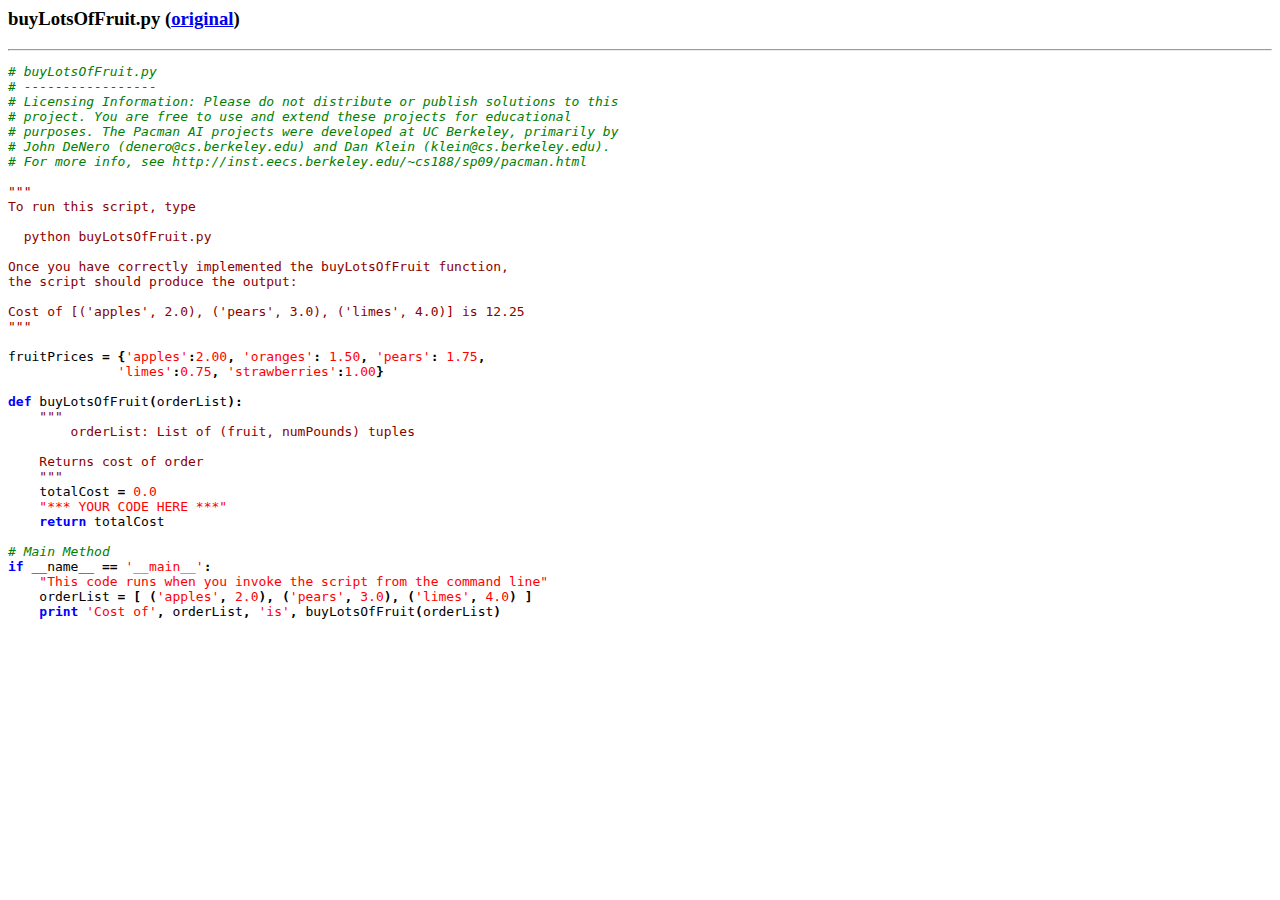
<file: tutorial/docs/buyLotsOfFruit.html>
<html>
  <head>
  <title>buyLotsOfFruit.py</title>
  </head>
  <body>
  <h3>buyLotsOfFruit.py (<a href="../buyLotsOfFruit.py">original</a>)</h3>
  <hr>
  <pre>
<span style="color: green; font-style: italic"># buyLotsOfFruit.py
# -----------------
# Licensing Information: Please do not distribute or publish solutions to this
# project. You are free to use and extend these projects for educational
# purposes. The Pacman AI projects were developed at UC Berkeley, primarily by
# John DeNero (denero@cs.berkeley.edu) and Dan Klein (klein@cs.berkeley.edu).
# For more info, see http://inst.eecs.berkeley.edu/~cs188/sp09/pacman.html

</span><span style="color: darkred">"""
To run this script, type

  python buyLotsOfFruit.py
  
Once you have correctly implemented the buyLotsOfFruit function,
the script should produce the output:

Cost of [('apples', 2.0), ('pears', 3.0), ('limes', 4.0)] is 12.25
"""

</span>fruitPrices <span style="font-weight: bold">= {</span><span style="color: red">'apples'</span><span style="font-weight: bold">:</span><span style="color: red">2.00</span><span style="font-weight: bold">, </span><span style="color: red">'oranges'</span><span style="font-weight: bold">: </span><span style="color: red">1.50</span><span style="font-weight: bold">, </span><span style="color: red">'pears'</span><span style="font-weight: bold">: </span><span style="color: red">1.75</span><span style="font-weight: bold">,
              </span><span style="color: red">'limes'</span><span style="font-weight: bold">:</span><span style="color: red">0.75</span><span style="font-weight: bold">, </span><span style="color: red">'strawberries'</span><span style="font-weight: bold">:</span><span style="color: red">1.00</span><span style="font-weight: bold">}

</span><span style="color: blue; font-weight: bold">def </span>buyLotsOfFruit<span style="font-weight: bold">(</span>orderList<span style="font-weight: bold">):
    </span><span style="color: darkred">"""
        orderList: List of (fruit, numPounds) tuples
            
    Returns cost of order
    """ 
    </span>totalCost <span style="font-weight: bold">= </span><span style="color: red">0.0             
    "*** YOUR CODE HERE ***"
    </span><span style="color: blue; font-weight: bold">return </span>totalCost
    
<span style="color: green; font-style: italic"># Main Method    
</span><span style="color: blue; font-weight: bold">if </span>__name__ <span style="font-weight: bold">== </span><span style="color: red">'__main__'</span><span style="font-weight: bold">:
    </span><span style="color: red">"This code runs when you invoke the script from the command line"
    </span>orderList <span style="font-weight: bold">= [ (</span><span style="color: red">'apples'</span><span style="font-weight: bold">, </span><span style="color: red">2.0</span><span style="font-weight: bold">), (</span><span style="color: red">'pears'</span><span style="font-weight: bold">, </span><span style="color: red">3.0</span><span style="font-weight: bold">), (</span><span style="color: red">'limes'</span><span style="font-weight: bold">, </span><span style="color: red">4.0</span><span style="font-weight: bold">) ]
    </span><span style="color: blue; font-weight: bold">print </span><span style="color: red">'Cost of'</span><span style="font-weight: bold">, </span>orderList<span style="font-weight: bold">, </span><span style="color: red">'is'</span><span style="font-weight: bold">, </span>buyLotsOfFruit<span style="font-weight: bold">(</span>orderList<span style="font-weight: bold">)</span>
  </pre>
  </body>
  </html>
</file>
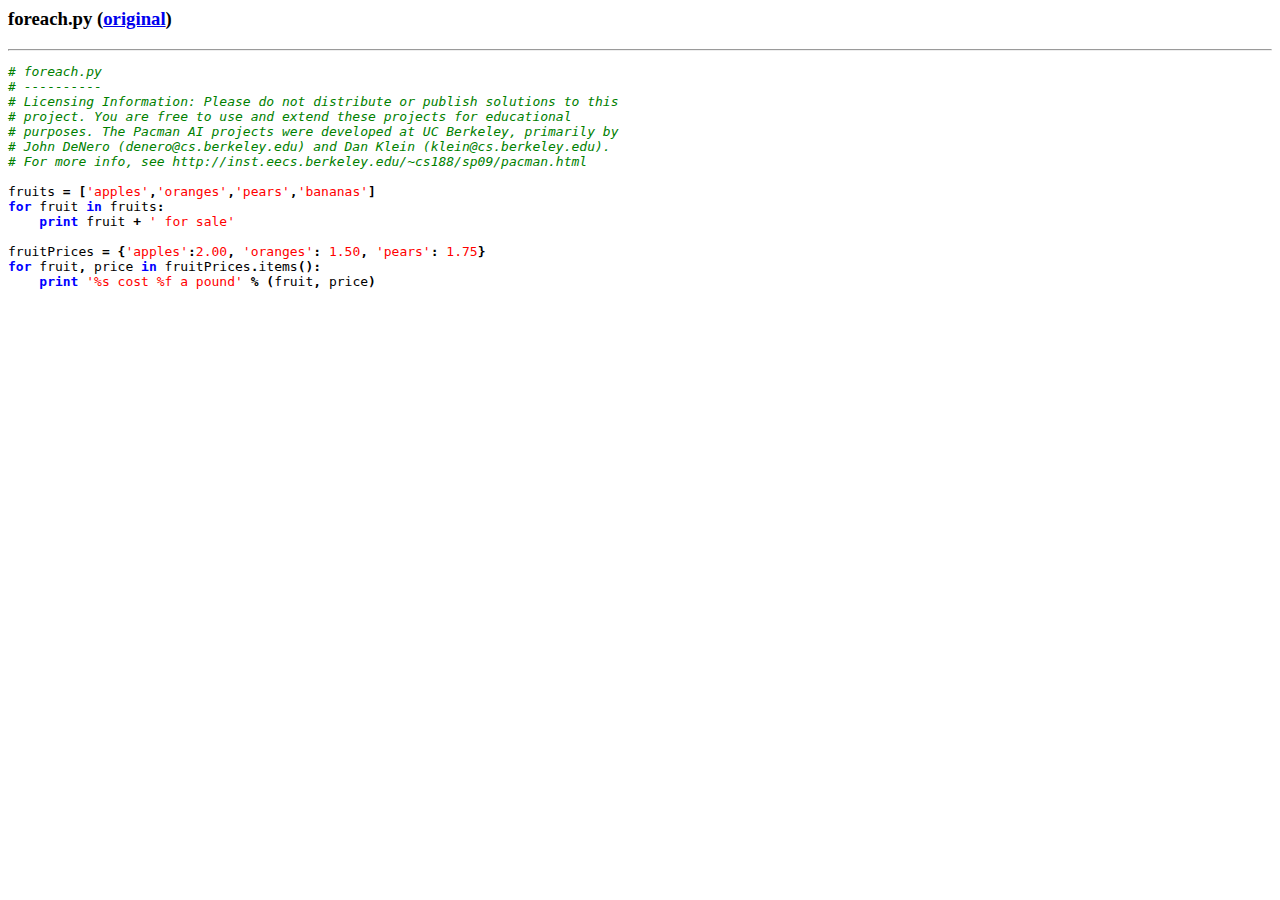
<file: tutorial/docs/foreach.html>
<html>
  <head>
  <title>foreach.py</title>
  </head>
  <body>
  <h3>foreach.py (<a href="../foreach.py">original</a>)</h3>
  <hr>
  <pre>
<span style="color: green; font-style: italic"># foreach.py
# ----------
# Licensing Information: Please do not distribute or publish solutions to this
# project. You are free to use and extend these projects for educational
# purposes. The Pacman AI projects were developed at UC Berkeley, primarily by
# John DeNero (denero@cs.berkeley.edu) and Dan Klein (klein@cs.berkeley.edu).
# For more info, see http://inst.eecs.berkeley.edu/~cs188/sp09/pacman.html

</span>fruits <span style="font-weight: bold">= [</span><span style="color: red">'apples'</span><span style="font-weight: bold">,</span><span style="color: red">'oranges'</span><span style="font-weight: bold">,</span><span style="color: red">'pears'</span><span style="font-weight: bold">,</span><span style="color: red">'bananas'</span><span style="font-weight: bold">]
</span><span style="color: blue; font-weight: bold">for </span>fruit <span style="color: blue; font-weight: bold">in </span>fruits<span style="font-weight: bold">:
    </span><span style="color: blue; font-weight: bold">print </span>fruit <span style="font-weight: bold">+ </span><span style="color: red">' for sale'
    
</span>fruitPrices <span style="font-weight: bold">= {</span><span style="color: red">'apples'</span><span style="font-weight: bold">:</span><span style="color: red">2.00</span><span style="font-weight: bold">, </span><span style="color: red">'oranges'</span><span style="font-weight: bold">: </span><span style="color: red">1.50</span><span style="font-weight: bold">, </span><span style="color: red">'pears'</span><span style="font-weight: bold">: </span><span style="color: red">1.75</span><span style="font-weight: bold">}
</span><span style="color: blue; font-weight: bold">for </span>fruit<span style="font-weight: bold">, </span>price <span style="color: blue; font-weight: bold">in </span>fruitPrices<span style="font-weight: bold">.</span>items<span style="font-weight: bold">():
    </span><span style="color: blue; font-weight: bold">print </span><span style="color: red">'%s cost %f a pound' </span><span style="font-weight: bold">% (</span>fruit<span style="font-weight: bold">, </span>price<span style="font-weight: bold">)</span>
  </pre>
  </body>
  </html>
</file>
<file: tutorial/project.css>
html,body {
	margin: 0;
	padding: 0;
}

body {
	font: 13px verdana,helvetica,arial,sans-serif;
	padding: 20px 7%;
	color: #333333;
	max-width: 700px;
}

td {
	font: 13px verdana,helvetica,arial,sans-serif;
	line-height: 140%;
}

pre {
    margin-left: 2em;
}

th,td {
	vertical-align: top;
}

/* Blocks - general */

h2,h3,h4,h5 {
	color: #325B9D;
	font-weight: 600;
	font-size: 200%;
}

h2 {
	border-bottom: 1px solid #000000;
	margin: 0 0 0 -20px;
	padding-top: 10px;
	padding-bottom: 8px;
	padding-left: 0px;
	padding-right: 75px;
	line-height: 100%;
}

h3 {
	font-size: 140%;
	line-height: 90%;
	border-bottom: 1px solid #527BBD;
	margin-top: 30px;
}

h4 {
	font-size: 120%;
	margin: 20px 0 10px 0;
}

h5 {
	font-size: 90%;
}

hr {
	color: #000000;
	background-color: #000000;
}

p {
	line-height: 120%;
}

blockquote {
	padding-left: 10px;
}

ul,ol,li {
	margin: 0;
	padding: 1px;
}

ul,ol {
	margin-left: 25px;
}

.spacing li {
	margin-bottom: 15px;
}

.spacing li li, .spacing li:last-child {
	margin-bottom: 5px;
}

hr {
	margin-top: 100px;
}

dl{	
	width: 97%; 
	padding: 1%;
	
	/*Matt Effect*/ 
	border-width: 0; 
	border-style: solid; 
	border-color: #FFFFFF; 
	
	
} 
dl dt{ 
	float: left; 
	clear: left; 
	width: 20%; 
	
	padding: .3em 5% .5em 5%; 
	/*The -1px on the right margin pulls 
	the dd over top of it by 1px.*/ 
	/*The Overlap is because they
	 both create the middle border and 
	by overlapping them it does not matter
	 if the dt or the dd are longer.*/ 
	margin: 0 -1px 0 0; 	
	border-right: 1px solid #A5BFD6; 
	
	font-weight: bold; 
	
} 
dl dd{ 
	width: 60%; 
	padding: .5em 4.5% 1em 5%; 
	float: left; 
	margin: 0 ; 
	border-left: 1px #A5BFD6 solid; 
	clear: right; /*Forces the dd to break to the next line.*/
} 
/*Creates the horizontal border between each *row*.*/
dl> dd + dt,
dl > dd + dt + dd{
	border-top: 1px #A5BFD6 solid;
}
</file>
<file: projects/wumpus/projects.css>
html,body {	margin: 0;	padding: 0;}body {	font: 13px verdana,helvetica,arial,sans-serif;	padding: 20px 7%;	color: #333333;	max-width: 700px;}/*td {	font: 13px verdana,helvetica,arial,sans-serif;	line-height: 140%;}th,td {	vertical-align: top;}*//* Blocks - general */h2,h3,h4,h5 {	color: #325B9D;	font-weight: 600;	font-size: 200%;}h2 {	border-bottom: 1px solid #000000;	margin: 0 0 0 -20px;	padding-top: 10px;	padding-bottom: 8px;	padding-left: 0px;	padding-right: 75px;	line-height: 100%;}h3 {	font-size: 140%;	line-height: 90%;	border-bottom: 1px solid #527BBD;	margin-top: 30px;}h4 {	font-size: 120%;	margin: 20px 0 10px 0;}h5 {	font-size: 90%;}hr {	color: #000000;	background-color: #000000;}pre {	margin-left: 2%;	padding: 5px;	line-height: 100%;	width: 90%; /* causes bug in IE 5.0 Windows */	scrollbar-face-color: #527BBD;	scrollbar-arrow-color: #DEE7F7;	scrollbar-track-color: #DEE7F7;	padding-bottom: 24px!ie7;
}p {	line-height: 120%;}blockquote {	padding-left: 10px;}/* IE5 Mac hack \*/pre {	overflow: auto;	overflow-y: hidden;}/* End IE5 Mac hack */ul,ol,li {	margin: 0;	padding: 1px;}ul,ol {	margin-left: 25px;}.spacing li {	margin-bottom: 15px;}.spacing li li, .spacing li:last-child {	margin-bottom: 5px;}hr {	margin-top: 100px;}pre {	font-family: Courier New, Courier, monospace;	font-size: 1.2em}
</file>
